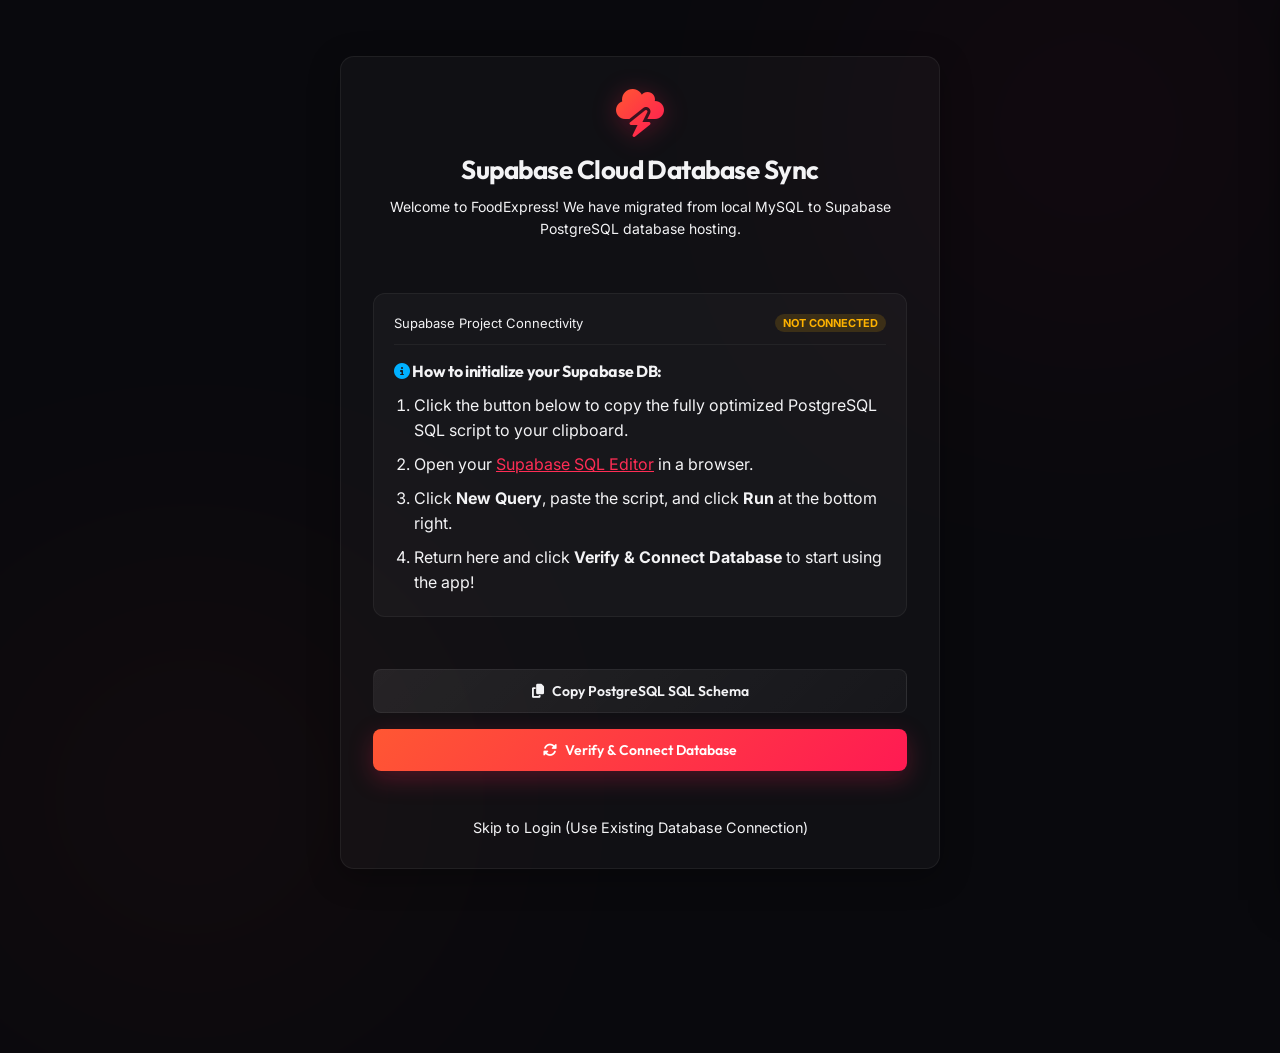
<file: index.html>
<!DOCTYPE html>
<html lang="en">
<head>
  <meta charset="UTF-8">
  <meta name="viewport" content="width=device-width, initial-scale=1.0">
  <title>FoodExpress | Premium Food Delivery & Management</title>
  <!-- Google Fonts -->
  <link rel="preconnect" href="https://fonts.googleapis.com">
  <link rel="preconnect" href="https://fonts.gstatic.com" crossorigin>
  <link href="https://fonts.googleapis.com/css2?family=Outfit:wght@300;400;500;600;700;800&family=Inter:wght@300;400;500;600;700&display=swap" rel="stylesheet">
  <!-- FontAwesome Icons -->
  <link rel="stylesheet" href="https://cdnjs.cloudflare.com/ajax/libs/font-awesome/6.4.0/css/all.min.css">
  <link rel="stylesheet" href="index.css">
  <style>
    /* ── User badge: glow on hover to signal dropdown will open ── */
    #user-badge-btn {
      transition: background 0.2s ease, transform 0.2s ease, box-shadow 0.2s ease !important;
    }
    #user-badge-btn:hover {
      background: rgba(255, 255, 255, 0.14) !important;
      transform: translateY(-1px) !important;
      box-shadow: 0 4px 16px rgba(255, 45, 85, 0.22) !important;
    }

    /* ── CSS-only hover open: overrides .hidden (higher specificity wins) ── */
    .user-profile-dropdown {
      padding-bottom: 6px !important;
    }
    .user-profile-dropdown:hover #user-dropdown-menu {
      display: block !important;
      opacity: 1 !important;
      transform: translateY(0) !important;
      pointer-events: all !important;
    }

    /* ── Dropdown base styles ── */
    #user-dropdown-menu {
      background: #1c1c28 !important;
      border: 1.5px solid rgba(255, 45, 85, 0.55) !important;
      border-radius: 14px !important;
      padding: 10px 6px 8px 6px !important;
      box-shadow: 0 24px 64px rgba(0,0,0,0.9), 0 4px 20px rgba(255,45,85,0.25) !important;
      z-index: 9999 !important;
      min-width: 220px !important;
      position: absolute !important;
      top: 100% !important;
      right: 0 !important;
      opacity: 0;
      transform: translateY(-6px);
      transition: opacity 0.2s ease, transform 0.2s cubic-bezier(0.4,0,0.2,1) !important;
    }

    /* ── Dropdown items ── */
    #user-dropdown-menu .dropdown-item {
      display: flex !important;
      align-items: center !important;
      gap: 12px !important;
      width: 100% !important;
      padding: 12px 16px !important;
      background: transparent !important;
      border: none !important;
      border-radius: 8px !important;
      color: #d8d8e8 !important;
      font-size: 14px !important;
      font-weight: 500 !important;
      font-family: 'Inter', sans-serif !important;
      text-align: left !important;
      cursor: pointer !important;
      position: relative !important;
      overflow: hidden !important;
      transition: background 0.2s ease, transform 0.22s cubic-bezier(0.4,0,0.2,1), box-shadow 0.22s ease, color 0.2s ease !important;
    }
    #user-dropdown-menu .dropdown-item::before {
      content: '' !important;
      position: absolute !important;
      left: 0 !important; top: 0 !important; bottom: 0 !important;
      width: 3px !important;
      background: linear-gradient(135deg, #ff5733 0%, #ff1a53 100%) !important;
      border-radius: 0 2px 2px 0 !important;
      transform: scaleY(0) !important;
      transition: transform 0.2s cubic-bezier(0.4,0,0.2,1) !important;
    }
    #user-dropdown-menu .dropdown-item:hover {
      background: rgba(255, 45, 85, 0.16) !important;
      transform: translateY(-3px) !important;
      box-shadow: 0 6px 20px rgba(0,0,0,0.4) !important;
      color: #ffffff !important;
    }
    #user-dropdown-menu .dropdown-item:hover::before {
      transform: scaleY(1) !important;
    }
    #user-dropdown-menu .dropdown-item i {
      color: #ff2d55 !important;
      width: 16px !important;
      text-align: center !important;
      flex-shrink: 0 !important;
      transition: transform 0.22s cubic-bezier(0.4,0,0.2,1) !important;
    }
    #user-dropdown-menu .dropdown-item:hover i {
      transform: scale(1.2) !important;
    }
    #user-dropdown-menu .dropdown-item.text-danger,
    #user-dropdown-menu .dropdown-item.text-danger i {
      color: #ff1744 !important;
    }
    #user-dropdown-menu .dropdown-item.text-danger:hover {
      background: rgba(255, 23, 68, 0.18) !important;
      color: #ff6b6b !important;
    }
    #user-dropdown-menu .dropdown-divider {
      height: 1px !important;
      background: rgba(255,255,255,0.1) !important;
      margin: 6px 4px !important;
    }
  </style>
</head>
<body>

  <!-- Loading Overlay -->
  <div id="loading-overlay" class="hidden">
    <div class="spinner-container">
      <div class="premium-spinner"></div>
      <p>Processing Transaction...</p>
    </div>
  </div>

  <!-- Notification Toast -->
  <div id="toast-container"></div>

  <!-- Main App Wrapper -->
  <div id="app-wrapper">

    <!-- Top Navigation Header -->
    <header id="app-header" class="hidden">
      <div class="header-container">
        <div class="brand">
          <i class="fa-solid fa-bolt logo-icon"></i>
          <h1>FoodExpress</h1>
        </div>
        <div class="header-controls">

          
          <div class="user-profile-dropdown" style="position: relative;">
            <div class="user-badge" id="user-badge-btn" role="button" tabindex="0" style="cursor: pointer; transition: all 0.3s ease;">
              <i class="fa-solid fa-circle-user"></i>
              <span id="header-user-name">Welcome, Guest</span>
              <span id="header-user-role" class="role-pill">User</span>
              <i class="fa-solid fa-chevron-down" style="font-size: 10px; margin-left: 5px; color: var(--muted);"></i>
            </div>
            
            <div class="dropdown-menu hidden" id="user-dropdown-menu">
              <button class="dropdown-item" id="nav-account-btn">
                <i class="fa-solid fa-user-pen"></i> Account Details
              </button>
              <button class="dropdown-item" id="nav-orders-btn">
                <i class="fa-solid fa-clock-rotate-left"></i> Order History
              </button>
              <div class="dropdown-divider"></div>
              <button class="dropdown-item text-danger" id="logout-btn">
                <i class="fa-solid fa-arrow-right-from-bracket"></i> Logout
              </button>
            </div>
          </div>
        </div>
      </div>
    </header>

    <!-- Content Sections (SPA Router) -->
    <main id="main-content">

      <!-- SECTION 0: DATABASE SETUP VIEW -->
      <section id="setup-view" class="view">
        <div class="setup-card glass" style="max-width: 600px; margin: 2rem auto; padding: 2rem;">
          <div class="setup-header" style="text-align: center; margin-bottom: 1.5rem;">
            <i class="fa-solid fa-cloud-bolt setup-icon" style="font-size: 3rem; color: var(--accent); margin-bottom: 1rem; display: inline-block;"></i>
            <h2>Supabase Cloud Database Sync</h2>
            <p style="color: var(--muted); margin-top: 0.5rem;">Welcome to FoodExpress! We have migrated from local MySQL to Supabase PostgreSQL database hosting.</p>
          </div>
          <div class="setup-details" style="background: rgba(255,255,255,0.03); border-radius: 12px; padding: 1.25rem; border: 1px solid rgba(255,255,255,0.05); margin-bottom: 1.5rem;">
            <div class="db-status-row" style="display: flex; justify-content: space-between; align-items: center; margin-bottom: 1rem; padding-bottom: 0.75rem; border-bottom: 1px solid rgba(255,255,255,0.05);">
              <span>Supabase Project Connectivity</span>
              <span id="db-status-indicator" class="status-indicator warning">NOT CONNECTED</span>
            </div>
            
            <div class="setup-instructions" style="margin-top: 1rem;">
              <h4 style="font-size: 1rem; margin-bottom: 0.75rem; color: var(--text);"><i class="fa-solid fa-circle-info" style="color: var(--info);"></i> How to initialize your Supabase DB:</h4>
              <ol style="margin-left: 1.25rem; padding-left: 0; line-height: 1.6; color: var(--muted);">
                <li style="margin-bottom: 0.5rem;">Click the button below to copy the fully optimized PostgreSQL SQL script to your clipboard.</li>
                <li style="margin-bottom: 0.5rem;">Open your <a href="https://supabase.com/dashboard/project/iquhouefedyzyvlwiwha" target="_blank" style="color: var(--accent); text-decoration: underline;">Supabase SQL Editor</a> in a browser.</li>
                <li style="margin-bottom: 0.5rem;">Click <strong>New Query</strong>, paste the script, and click <strong>Run</strong> at the bottom right.</li>
                <li>Return here and click <strong>Verify & Connect Database</strong> to start using the app!</li>
              </ol>
            </div>
          </div>
          
          <div class="setup-actions" style="display: grid; gap: 1rem;">
            <button id="copy-sql-btn" class="btn btn-secondary btn-block" style="display: flex; align-items: center; justify-content: center; gap: 0.5rem; width: 100%;">
              <i class="fa-solid fa-copy"></i> Copy PostgreSQL SQL Schema
            </button>
            <button id="run-setup-btn" class="btn btn-primary btn-block" style="display: flex; align-items: center; justify-content: center; gap: 0.5rem; width: 100%;">
              <i class="fa-solid fa-rotate"></i> Verify & Connect Database
            </button>
          </div>
          
          <div class="setup-bypass" style="text-align: center; margin-top: 1.25rem;">
            <a href="#" id="bypass-setup-link" style="font-size: 0.9rem; color: var(--muted);">Skip to Login (Use Existing Database Connection)</a>
          </div>
        </div>
      </section>

      <!-- SECTION 1: AUTHENTICATION VIEW -->
      <section id="auth-view" class="view hidden">
        <div class="auth-container">
          <div class="auth-card glass">
            <div class="auth-tabs">
              <button class="auth-tab active" data-tab="login-form">Login</button>
              <button class="auth-tab" data-tab="register-form">Register</button>
            </div>

            <!-- Login Form -->
            <form id="login-form" class="auth-form">
              <h3>Welcome Back</h3>
              <p>Login to order delicious food or manage your portal</p>
              
              <div class="form-group">
                <label>Login As</label>
                <div class="role-selector">
                  <label class="role-option active">
                    <input type="radio" name="login-role" value="1" checked>
                    <i class="fa-solid fa-pizza-slice"></i>
                    <span>Customer</span>
                  </label>
                  <label class="role-option">
                    <input type="radio" name="login-role" value="2">
                    <i class="fa-solid fa-store"></i>
                    <span>Restaurant</span>
                  </label>
                  <label class="role-option">
                    <input type="radio" name="login-role" value="3">
                    <i class="fa-solid fa-motorcycle"></i>
                    <span>Delivery</span>
                  </label>
                </div>
              </div>

              <div class="form-group">
                <label for="login-id">Email or Phone Number</label>
                <div class="input-wrapper">
                  <i class="fa-solid fa-envelope"></i>
                  <input type="text" id="login-id" placeholder="alice@gmail.com or 10-digit phone" required>
                </div>
              </div>

              <div class="form-group">
                <label for="login-pass">Password</label>
                <div class="input-wrapper">
                  <i class="fa-solid fa-lock"></i>
                  <input type="password" id="login-pass" placeholder="••••••••" required>
                </div>
              </div>

              <button type="submit" class="btn btn-primary btn-block">
                <i class="fa-solid fa-arrow-right-to-bracket"></i> Login
              </button>

              <div class="admin-login-link">
                <a href="#" id="admin-login-toggle">Access Administrator Portal</a>
              </div>
            </form>

            <!-- Register Form -->
            <form id="register-form" class="auth-form hidden">
              <h3>Create Account</h3>
              <p>Register to unlock the complete food-ordering platform</p>
              
              <div class="form-group">
                <label>Register As</label>
                <div class="role-selector">
                  <label class="role-option active" data-role="1">
                    <input type="radio" name="reg-role" value="1" checked>
                    <i class="fa-solid fa-pizza-slice"></i>
                    <span>Customer</span>
                  </label>
                  <label class="role-option" data-role="2">
                    <input type="radio" name="reg-role" value="2">
                    <i class="fa-solid fa-store"></i>
                    <span>Restaurant</span>
                  </label>
                  <label class="role-option" data-role="3">
                    <input type="radio" name="reg-role" value="3">
                    <i class="fa-solid fa-motorcycle"></i>
                    <span>Delivery</span>
                  </label>
                </div>
              </div>

              <div class="form-grid">
                <div class="form-group">
                  <label for="reg-name">Full Name / Hotel Name</label>
                  <div class="input-wrapper">
                    <i class="fa-solid fa-user"></i>
                    <input type="text" id="reg-name" placeholder="e.g. Alice / Pizza Palace" required>
                  </div>
                </div>

                <div class="form-group">
                  <label for="reg-email">Email Address</label>
                  <div class="input-wrapper">
                    <i class="fa-solid fa-envelope"></i>
                    <input type="email" id="reg-email" placeholder="email@gmail.com / @yahoo.com" required>
                  </div>
                </div>

                <div class="form-group">
                  <label for="reg-phone">10-Digit Mobile Number</label>
                  <div class="input-wrapper">
                    <i class="fa-solid fa-phone"></i>
                    <input type="tel" id="reg-phone" placeholder="e.g. 9999999999" required>
                  </div>
                </div>

                <div class="form-group">
                  <label for="reg-pass">Password</label>
                  <div class="input-wrapper">
                    <i class="fa-solid fa-lock"></i>
                    <input type="password" id="reg-pass" placeholder="Min 6, 1 Upper, 1 Special" required>
                  </div>
                </div>
              </div>

              <!-- Hotel Specific field -->
              <div id="hotel-spec-group" class="form-group hidden">
                <label for="reg-type">Cuisine / Restaurant Type</label>
                <div class="input-wrapper">
                  <i class="fa-solid fa-utensils"></i>
                  <input type="text" id="reg-type" placeholder="e.g. Italian, Fast Food, Indian">
                </div>
              </div>

              <div class="form-group">
                <label for="reg-address">Address Location</label>
                <div class="input-wrapper">
                  <i class="fa-solid fa-map-location-dot"></i>
                  <input type="text" id="reg-address" placeholder="Enter complete physical address" required>
                </div>
              </div>

              <button type="submit" class="btn btn-primary btn-block">
                <i class="fa-solid fa-user-plus"></i> Complete Registration
              </button>
            </form>

            <!-- Admin Passkey Form -->
            <form id="admin-form" class="auth-form hidden">
              <h3>Admin Gateway</h3>
              <p>Enter the security passkey to access board analytics</p>

              <div class="form-group">
                <label for="admin-pass">Security Passkey</label>
                <div class="input-wrapper">
                  <i class="fa-solid fa-shield-halved"></i>
                  <input type="password" id="admin-pass" placeholder="••••••••" required>
                </div>
              </div>

              <button type="submit" class="btn btn-primary btn-block">
                <i class="fa-solid fa-unlock-keyhole"></i> Unlock Dashboard
              </button>
              <div class="admin-login-link">
                <a href="#" id="admin-login-back">Back to Portal Login</a>
              </div>
            </form>

          </div>
        </div>
      </section>

      <!-- SECTION 2: CUSTOMER HOME VIEW -->
      <section id="customer-view" class="view hidden">
        <div class="customer-container">
          
          <!-- Browse Column -->
          <div class="browse-panel">
            <div class="dashboard-banner">
              <div class="banner-content">
                <h2>Craving something delicious?</h2>
                <p>Discover the finest cuisines delivered straight to your door step.</p>
                
                <!-- Search & Filters -->
                <div class="search-bar-row">
                  <div class="search-input-wrapper">
                    <i class="fa-solid fa-magnifying-glass"></i>
                    <input type="text" id="food-search" placeholder="Search dish, cuisine, or restaurant...">
                  </div>
                </div>
              </div>
              <div class="banner-graphic">
                <div class="glowing-circle"></div>
                <img src="banner_food.png" alt="Delicious Food" class="floating-food">
                <div class="promo-badge">
                  <span>50% OFF</span>
                  <p>CODE: FOOD50</p>
                </div>
              </div>
            </div>

            <!-- Cuisine Quick Filters -->
            <div class="cuisine-filters">
              <button class="filter-chip active" data-cuisine="">All</button>
              <button class="filter-chip" data-cuisine="Italian">Italian</button>
              <button class="filter-chip" data-cuisine="Fast Food">Fast Food</button>
              <button class="filter-chip" data-cuisine="Indian">Indian</button>
              <button class="filter-chip" data-cuisine="Asian">Asian</button>
              <button class="filter-chip" data-cuisine="Chinese">Chinese</button>
              <button class="filter-chip" data-cuisine="Healthy">Healthy</button>
              <button class="filter-chip" data-cuisine="Bakery">Bakery</button>
              <button class="filter-chip" data-cuisine="Mexican">Mexican</button>
              <button class="filter-chip" data-cuisine="Cafe">Cafe</button>
            </div>

            <!-- Restaurant List / Grid Section -->
            <div class="section-header">
              <h3 id="browse-title">Popular Restaurants</h3>
              <button id="back-to-restaurants-btn" class="btn btn-secondary hidden">
                <i class="fa-solid fa-chevron-left"></i> View All Restaurants
              </button>
            </div>

            <!-- Grid Container -->
            <div id="restaurants-grid" class="grid-layout">
              <!-- Dynamically populated -->
            </div>

            <!-- Menu Grid View (Shown when restaurant clicked) -->
            <div id="menu-view" class="hidden">
              <div class="selected-restaurant-card glass">
                <div class="res-details-header">
                  <div class="res-meta">
                    <h2 id="selected-res-name">Pizza Palace</h2>
                    <span id="selected-res-type" class="cuisine-tag">Italian</span>
                  </div>
                  <div class="res-contact">
                    <p><i class="fa-solid fa-location-dot"></i> <span id="selected-res-address">123 St</span></p>
                    <p><i class="fa-solid fa-phone"></i> <span id="selected-res-phone">9999</span></p>
                  </div>
                </div>
              </div>
              
              <div id="menu-items-grid" class="grid-layout mt-4">
                <!-- Dynamically populated -->
              </div>
            </div>

          </div>

        </div>
      </section>

      <!-- SECTION 3: LIVE TRACKING VIEW -->
      <section id="tracking-view" class="view hidden">
        <div class="tracking-container">
          <div class="tracking-card glass">
            
            <div class="tracking-header">
              <div class="tracking-title-block">
                <span class="status-pill active-pulse">Live</span>
                <h2>Track Your Order</h2>
                <p>Order ID: #<span id="track-order-id">00</span> | Restaurant: <span id="track-res-name">...</span></p>
              </div>
              <div class="eta-block">
                <p>Estimated Delivery</p>
                <h3><span id="track-eta">00</span> Mins</h3>
              </div>
            </div>

            <!-- Live Status Stepper -->
            <div class="stepper">
              <div class="step" id="step-placed">
                <div class="step-icon"><i class="fa-solid fa-receipt"></i></div>
                <div class="step-label">Order Placed</div>
              </div>
              <div class="step" id="step-preparing">
                <div class="step-icon"><i class="fa-solid fa-kitchen-set"></i></div>
                <div class="step-label">Preparing</div>
              </div>
              <div class="step" id="step-out">
                <div class="step-icon"><i class="fa-solid fa-truck-ramp-box"></i></div>
                <div class="step-label">Out for Delivery</div>
              </div>
              <div class="step" id="step-delivered">
                <div class="step-icon"><i class="fa-solid fa-house-chimney-user"></i></div>
                <div class="step-label">Delivered</div>
              </div>
            </div>

            <!-- Order Details -->
            <div class="tracking-details">
              <div class="partner-card glass">
                <h4>Your Delivery Hero</h4>
                <div class="partner-meta">
                  <i class="fa-solid fa-motorcycle dp-hero-icon"></i>
                  <div>
                    <h5 id="track-dp-name">Ramesh Kumar</h5>
                    <p><i class="fa-solid fa-phone"></i> Contact: <span id="track-dp-phone">9999999999</span></p>
                  </div>
                </div>
              </div>

              <div class="order-summary-box">
                <h4>Order Summary</h4>
                <div class="total-row">
                  <span>Payment Method</span>
                  <span id="track-pay-method" class="badge">Online</span>
                </div>
                <div class="total-row font-weight-bold">
                  <span>Amount Paid</span>
                  <span id="track-amount" class="text-accent">00.00 Rs.</span>
                </div>
              </div>
            </div>

            <div class="tracking-actions">
              <button id="track-back-home" class="btn btn-secondary">
                <i class="fa-solid fa-house"></i> Return to Home
              </button>
            </div>

          </div>
        </div>
      </section>

      <!-- SECTION 4: RESTAURANT MANAGER VIEW -->
      <section id="restaurant-view" class="view hidden">
        <div class="hotel-container">
          
          <!-- Left side: Orders received -->
          <div class="hotel-orders-panel glass">
            <div class="panel-header">
              <h3><i class="fa-solid fa-bell"></i> Incoming Customer Orders</h3>
            </div>
            <div class="orders-list" id="hotel-orders-list">
              <!-- Dynamically populated -->
            </div>
          </div>

          <!-- Right side: Menu Management -->
          <div class="hotel-menu-panel glass">
            <div class="panel-header">
              <h3><i class="fa-solid fa-list-check"></i> Menu Management</h3>
              <button id="add-menu-item-btn" class="btn btn-primary btn-sm">
                <i class="fa-solid fa-plus"></i> Add New Dish
              </button>
            </div>
            
            <div class="menu-management-grid" id="hotel-menu-list">
              <!-- Dynamically populated -->
            </div>
          </div>

        </div>
      </section>

      <!-- SECTION 5: DELIVERY PARTNER VIEW -->
      <section id="delivery-view" class="view hidden">
        <div class="delivery-container">
          
          <!-- Active Task Card -->
          <div class="delivery-active-task glass">
            <h3><i class="fa-solid fa-route active-pulse-indicator"></i> Active Delivery Assignment</h3>
            <div id="dp-active-task-container">
              <!-- Populated dynamically -->
            </div>
          </div>

          <!-- Delivery History -->
          <div class="delivery-history glass">
            <h3><i class="fa-solid fa-history"></i> Completed Deliveries History</h3>
            <div class="history-table-wrapper">
              <table class="history-table">
                <thead>
                  <tr>
                    <th>Order ID</th>
                    <th>Restaurant</th>
                    <th>Customer Name</th>
                    <th>Payout Amount</th>
                    <th>Status</th>
                    <th>Date</th>
                  </tr>
                </thead>
                <tbody id="dp-history-table-body">
                  <!-- Dynamically populated -->
                </tbody>
              </table>
            </div>
          </div>

        </div>
      </section>

      <!-- SECTION 6: ADMIN VIEW -->
      <section id="admin-view" class="view hidden">
        <div class="admin-container">
          
          <!-- Summary metrics -->
          <div class="metrics-row">
            <div class="metric-card glass">
              <i class="fa-solid fa-users icon"></i>
              <div>
                <p>Total Customers</p>
                <h3 id="admin-metric-users">0</h3>
              </div>
            </div>
            <div class="metric-card glass">
              <i class="fa-solid fa-store icon"></i>
              <div>
                <p>Total Hotels</p>
                <h3 id="admin-metric-hotels">0</h3>
              </div>
            </div>
            <div class="metric-card glass">
              <i class="fa-solid fa-motorcycle icon"></i>
              <div>
                <p>Delivery Partners</p>
                <h3 id="admin-metric-dps">0</h3>
              </div>
            </div>
            <div class="metric-card glass">
              <i class="fa-solid fa-basket-shopping icon"></i>
              <div>
                <p>Total Orders</p>
                <h3 id="admin-metric-orders">0</h3>
              </div>
            </div>
            <div class="metric-card glass premium-accent">
              <i class="fa-solid fa-indian-rupee-sign icon"></i>
              <div>
                <p>Total Platform Revenue</p>
                <h3 id="admin-metric-revenue">0.00 Rs.</h3>
              </div>
            </div>
          </div>

          <!-- Leaderboards and Performance -->
          <div class="admin-analytics-grid">
            
            <!-- High Value Active Users -->
            <div class="analytics-card glass">
              <h3><i class="fa-solid fa-crown leaderboard-crown"></i> Platform Active Customers</h3>
              <div class="analytics-list" id="admin-active-users-list">
                <!-- Dynamically populated -->
              </div>
            </div>

            <!-- Monthly History (Restaurants order volume) -->
            <div class="analytics-card glass">
              <h3><i class="fa-solid fa-chart-line text-accent"></i> Restaurant Order Volume (Last 30 Days)</h3>
              <div class="analytics-list" id="admin-monthly-history-list">
                <!-- Dynamically populated -->
              </div>
            </div>

          </div>

          <!-- Manage Partnerships (Delete Restaurants & Partners) -->
          <div class="admin-management-section glass">
            <h3><i class="fa-solid fa-shield-halved"></i> Platform Vendor & Partner Management</h3>
            <div class="management-grid">
              
              <div class="mgmt-card">
                <h4>Registered Restaurants</h4>
                <div class="mgmt-list" id="admin-mgmt-hotels">
                  <!-- Dynamically populated -->
                </div>
              </div>

              <div class="mgmt-card">
                <h4>Registered Delivery Partners</h4>
                <div class="mgmt-list" id="admin-mgmt-dps">
                  <!-- Dynamically populated -->
                </div>
              </div>

            </div>
          </div>

        </div>
      </section>

    </main>

  </div>

  <!-- Backdrop for Cart Drawer (root-level to escape stacking contexts) -->
  <div id="cart-backdrop" class="cart-backdrop hidden"></div>

  <!-- Checkout Sidebar / Cart Drawer (root-level) -->
  <aside class="cart-sidebar glass">
    <div class="cart-header">
      <h3>Your Order Basket</h3>
      <button id="close-cart-btn" class="close-cart-btn" title="Close Basket">
        <i class="fa-solid fa-xmark"></i>
      </button>
    </div>
    <div class="cart-items-container" id="cart-items">
      <!-- Empty Cart State -->
      <div class="empty-cart">
        <i class="fa-solid fa-cart-shopping"></i>
        <p>Your basket is empty.</p>
        <p class="sub">Select items from a restaurant menu to add them here.</p>
      </div>
    </div>

    <div class="cart-totals-summary">
      <div class="total-row">
        <span>Sub-Total</span>
        <span id="cart-subtotal">0.00 Rs.</span>
      </div>
      <div class="total-row" id="cart-discount-row" style="display: none; color: var(--accent);">
        <span id="cart-discount-label">Discount</span>
        <span id="cart-discount">0.00 Rs.</span>
      </div>
      <div class="total-row">
        <span>GST (5%)</span>
        <span id="cart-gst">0.00 Rs.</span>
      </div>
      <div class="total-row">
        <span>Delivery Charge</span>
        <span id="cart-delivery">0.00 Rs.</span>
      </div>
      
      <!-- Coupon Section -->
      <div class="coupon-section" style="margin: 15px 0; background: rgba(255,255,255,0.02); padding: 12px; border-radius: 8px; border: 1px dashed rgba(255,255,255,0.15);">
        <label style="font-size: 11px; color: var(--text-muted); display: block; margin-bottom: 6px;"><i class="fa-solid fa-tags"></i> Have a Promo Code / Coupon?</label>
        <div class="coupon-input-row" style="display: flex; gap: 8px;">
          <input type="text" id="coupon-code" placeholder="e.g. FOOD50" style="flex: 1; padding: 6px 10px; border-radius: 6px; background: rgba(0,0,0,0.2); border: 1px solid rgba(255,255,255,0.1); color: #fff; font-size: 12px; text-transform: uppercase;">
          <button id="apply-coupon-btn" class="btn btn-secondary btn-sm" style="padding: 6px 12px; font-size: 11px;">Apply</button>
        </div>
        <div id="coupon-message" class="coupon-message" style="margin-top: 6px; font-size: 10px; display: none; font-weight: 500;"></div>
      </div>

      <div class="free-delivery-badge" id="free-delivery-alert">
        <i class="fa-solid fa-circle-info"></i> Add items worth 400 Rs. or more for FREE delivery!
      </div>
      <hr>
      <div class="total-row grand">
        <span>Grand Total</span>
        <span id="cart-grandtotal">0.00 Rs.</span>
      </div>
      <button id="checkout-btn" class="btn btn-primary btn-block" disabled>
        <i class="fa-solid fa-credit-card"></i> Proceed to Checkout
      </button>
    </div>
  </aside>

  <!-- Floating Cart Action Button (root-level FAB) -->
  <button id="floating-cart-btn" class="floating-cart-btn hidden" title="View Basket">
    <i class="fa-solid fa-cart-shopping"></i>
    <span id="floating-cart-badge" class="cart-badge" style="display: none;">0</span>
  </button>

  <!-- PAYMENT MODAL -->
  <div id="payment-modal" class="modal hidden">
    <div class="modal-content glass">
      <div class="modal-header">
        <h3>Secure Checkout & Payment</h3>
        <button class="close-modal-btn"><i class="fa-solid fa-xmark"></i></button>
      </div>
      <div class="modal-body">
        <p class="payable-label">Amount Payable: <strong id="modal-payable-amount">0.00 Rs.</strong></p>
        
        <div class="payment-tabs">
          <button class="payment-tab active" data-pay="1">
            <i class="fa-solid fa-hand-holding-dollar"></i> Cash
          </button>
          <button class="payment-tab" data-pay="2">
            <i class="fa-solid fa-credit-card"></i> Card
          </button>
          <button class="payment-tab" data-pay="3">
            <i class="fa-solid fa-mobile-screen-button"></i> UPI
          </button>
        </div>

        <!-- Cash Form -->
        <div id="pay-form-1" class="pay-form">
          <p class="pay-info"><i class="fa-solid fa-circle-info"></i> You will pay cash to our delivery partner upon delivery of your meal.</p>
        </div>

        <!-- Card Form -->
        <div id="pay-form-2" class="pay-form hidden">
          <div class="form-group">
            <label for="pay-card-num">16-Digit Credit Card Number</label>
            <input type="text" id="pay-card-num" placeholder="1234 5678 1234 5678" maxlength="16">
          </div>
          <div class="form-grid">
            <div class="form-group">
              <label for="pay-card-expiry">Expiry Date</label>
              <div class="expiry-grid">
                <input type="number" id="pay-card-month" placeholder="MM" min="1" max="12">
                <input type="number" id="pay-card-year" placeholder="YYYY" min="2025" max="2050">
              </div>
            </div>
            <div class="form-group">
              <label for="pay-card-cvv">3-Digit CVV</label>
              <input type="password" id="pay-card-cvv" placeholder="•••" maxlength="3">
            </div>
          </div>
          <p class="demo-cards-hint">
            <strong>Hint:</strong> Seeded test account card is <code>1234567812345678</code>, CVV: <code>123</code> (Alice, Bal: 15k Rs.)
          </p>
        </div>

        <!-- UPI Form -->
        <div id="pay-form-3" class="pay-form hidden">
          <div class="form-group">
            <label for="pay-upi-id">UPI Address ID</label>
            <input type="text" id="pay-upi-id" placeholder="username@upi / username@paytm">
          </div>
          <p class="demo-cards-hint">
            <strong>Hint:</strong> Seeded test UPI is <code>alice@paytm</code> or <code>bob@paytm</code>
          </p>
        </div>

      </div>
      <div class="modal-footer">
        <button id="pay-submit-btn" class="btn btn-primary btn-block">Confirm Order & Pay</button>
      </div>
    </div>
  </div>

  <!-- ACCOUNT DETAILS MODAL -->
  <div id="account-modal" class="modal hidden">
    <div class="modal-content glass" style="max-width: 450px;">
      <div class="modal-header">
        <h3><i class="fa-solid fa-user-pen"></i> Account Details</h3>
        <button class="close-modal-btn"><i class="fa-solid fa-xmark"></i></button>
      </div>
      <form id="account-details-form">
        <div class="modal-body">
          <div class="form-group">
            <label for="acc-name">Full Name</label>
            <input type="text" id="acc-name" required>
          </div>
          <div class="form-group">
            <label for="acc-email">Email Address</label>
            <input type="email" id="acc-email" disabled style="opacity: 0.7; cursor: not-allowed;">
          </div>
          <div class="form-group">
            <label for="acc-phone">Phone Number</label>
            <input type="tel" id="acc-phone" required>
          </div>
          <div class="form-group">
            <label for="acc-address">Delivery Address</label>
            <textarea id="acc-address" rows="3" required></textarea>
          </div>
        </div>
        <div class="modal-footer">
          <button type="submit" class="btn btn-primary btn-block">Save Changes</button>
        </div>
      </form>
    </div>
  </div>

  <!-- ORDER HISTORY MODAL -->
  <div id="orders-modal" class="modal hidden">
    <div class="modal-content glass" style="max-width: 600px;">
      <div class="modal-header">
        <h3><i class="fa-solid fa-clock-rotate-left"></i> Order History</h3>
        <button class="close-modal-btn"><i class="fa-solid fa-xmark"></i></button>
      </div>
      <div class="modal-body" style="max-height: 60vh; overflow-y: auto; padding: 15px;">
        <div id="orders-list-container" style="display: flex; flex-direction: column; gap: 15px;">
          <!-- Orders will be injected here via JS -->
          <div class="text-center" style="color: var(--text-muted); padding: 20px;">Loading orders...</div>
        </div>
      </div>
    </div>
  </div>

  <!-- ADD / UPDATE MENU ITEM MODAL -->
  <div id="menu-modal" class="modal hidden">
    <div class="modal-content glass">
      <div class="modal-header">
        <h3 id="menu-modal-title">Add Menu Item</h3>
        <button class="close-modal-btn"><i class="fa-solid fa-xmark"></i></button>
      </div>
      <form id="menu-item-form">
        <input type="hidden" id="menu-form-item-id">
        <div class="modal-body">
          <div class="form-group">
            <label for="menu-item-name">Dish Name</label>
            <input type="text" id="menu-item-name" placeholder="e.g. Margherita Pizza" required>
          </div>
          <div class="form-group">
            <label for="menu-item-price">Price (Rs.)</label>
            <input type="number" id="menu-item-price" placeholder="e.g. 250" step="0.01" min="1" required>
          </div>
          <div class="form-group">
            <label for="menu-item-image">Dish Image URL (Optional)</label>
            <input type="text" id="menu-item-image" placeholder="e.g. https://images.unsplash.com/...">
          </div>
        </div>
        <div class="modal-footer">
          <button type="submit" class="btn btn-primary btn-block">Save Item</button>
        </div>
      </form>
    </div>
  </div>

  <!-- Custom Scripts -->
  <script src="index.js?v=1.0.1"></script>
</body>
</html>
</file>
<file: index.css>
/* ==========================================================
   FoodExpress Premium Styling System (Vanilla CSS Design Tokens)
   ========================================================== */

:root {
  /* Color Palette (Harmonious Modern Sleek Dark theme) */
  --bg-main: #09090d;
  --bg-card: rgba(255, 255, 255, 0.03);
  --bg-card-hover: rgba(255, 255, 255, 0.06);
  --bg-sidebar: rgba(13, 13, 20, 0.85);
  --border-glass: 1px solid rgba(255, 255, 255, 0.06);
  --border-glass-light: 1px solid rgba(255, 255, 255, 0.03);
  
  /* Primary Gradients */
  --gradient-primary: linear-gradient(135deg, #ff5733 0%, #ff1a53 100%);
  --gradient-primary-hover: linear-gradient(135deg, #ff6947 0%, #ff2d64 100%);
  --gradient-secondary: linear-gradient(135deg, rgba(255, 255, 255, 0.08) 0%, rgba(255, 255, 255, 0.03) 100%);
  --gradient-glow: 0 8px 24px rgba(255, 26, 83, 0.25);
  --gradient-glow-large: 0 16px 40px rgba(255, 26, 83, 0.35);

  /* Functional Colors */
  --text-main: #f3f3f5;
  --text-muted: #8e8e9c;
  --accent: #ff2d55;
  --success: #00e676;
  --warning: #ffb300;
  --danger: #ff1744;
  --info: #00b0ff;
  
  /* Fonts */
  --font-title: 'Outfit', 'Segoe UI', sans-serif;
  --font-body: 'Inter', 'Helvetica Neue', sans-serif;
  
  /* Transitions */
  --transition-fast: 0.2s cubic-bezier(0.4, 0, 0.2, 1);
  --transition-normal: 0.3s cubic-bezier(0.4, 0, 0.2, 1);
  --transition-slow: 0.5s cubic-bezier(0.4, 0, 0.2, 1);
  
  /* Borders */
  --radius-sm: 8px;
  --radius-md: 14px;
  --radius-lg: 24px;
}

/* ==========================================================
   1. Base Reset & Typography
   ========================================================== */

* {
  box-sizing: border-box;
  margin: 0;
  padding: 0;
}

body {
  background-color: var(--bg-main);
  color: var(--text-main);
  font-family: var(--font-body);
  -webkit-font-smoothing: antialiased;
  min-height: 100vh;
  overflow-x: hidden;
  position: relative;
}

/* Background Abstract Glows */
body::before, body::after {
  content: '';
  position: absolute;
  width: 40vw;
  height: 40vw;
  border-radius: 50%;
  filter: blur(150px);
  z-index: -1;
  opacity: 0.12;
  pointer-events: none;
}
body::before {
  top: -10vw;
  right: -5vw;
  background: radial-gradient(circle, #ff1a53 0%, transparent 70%);
}
body::after {
  bottom: -10vw;
  left: -5vw;
  background: radial-gradient(circle, #ff5733 0%, transparent 70%);
}

h1, h2, h3, h4, h5, h6 {
  font-family: var(--font-title);
  font-weight: 700;
  letter-spacing: -0.02em;
}

a {
  color: var(--accent);
  text-decoration: none;
  transition: var(--transition-fast);
}
a:hover {
  filter: brightness(1.2);
}

/* Scrollbars */
::-webkit-scrollbar {
  width: 8px;
  height: 8px;
}
::-webkit-scrollbar-track {
  background: transparent;
}
::-webkit-scrollbar-thumb {
  background: rgba(255, 255, 255, 0.1);
  border-radius: 4px;
}
::-webkit-scrollbar-thumb:hover {
  background: rgba(255, 255, 255, 0.2);
}

/* ==========================================================
   2. Layout Components (Global)
   ========================================================== */

#app-wrapper {
  display: flex;
  flex-direction: column;
  min-height: 100vh;
}

.hidden {
  display: none !important;
}

/* Glassmorphism utility */
.glass {
  background: var(--bg-card);
  border: var(--border-glass);
  backdrop-filter: blur(20px);
  -webkit-backdrop-filter: blur(20px);
  border-radius: var(--radius-md);
  box-shadow: 0 8px 32px 0 rgba(0, 0, 0, 0.3);
  transition: var(--transition-normal);
}

/* Header */
#app-header {
  background: var(--bg-sidebar);
  border-bottom: var(--border-glass);
  backdrop-filter: blur(15px);
  -webkit-backdrop-filter: blur(15px);
  position: sticky;
  top: 0;
  z-index: 100;
}
.header-container {
  max-width: 1440px;
  margin: 0 auto;
  padding: 16px 24px;
  display: flex;
  justify-content: space-between;
  align-items: center;
}
.brand {
  display: flex;
  align-items: center;
  gap: 12px;
}
.logo-icon {
  font-size: 26px;
  background: var(--gradient-primary);
  -webkit-background-clip: text;
  -webkit-text-fill-color: transparent;
  filter: drop-shadow(0 2px 8px rgba(255, 26, 83, 0.4));
}
.brand h1 {
  font-size: 24px;
  font-weight: 800;
  background: linear-gradient(to right, #ffffff, #dcdce6);
  -webkit-background-clip: text;
  -webkit-text-fill-color: transparent;
}
.header-controls {
  display: flex;
  align-items: center;
  gap: 20px;
}
.user-badge {
  display: flex;
  align-items: center;
  gap: 8px;
  padding: 8px 16px;
  background: rgba(255, 255, 255, 0.09);
  border: 1px solid rgba(255, 255, 255, 0.2);
  border-radius: 30px;
  font-size: 14px;
  font-weight: 500;
  box-shadow: 0 2px 8px rgba(0,0,0,0.3);
  user-select: none;
}
.user-badge i {
  color: var(--accent);
}

.role-pill {
  padding: 2px 8px;
  font-size: 11px;
  font-weight: 700;
  text-transform: uppercase;
  background: var(--gradient-primary);
  border-radius: 4px;
}

.user-badge:hover {
  background: rgba(255, 255, 255, 0.13);
  transform: translateY(-1px);
}

/* ── User Profile Dropdown ── */
.user-profile-dropdown .dropdown-menu {
  position: absolute;
  top: calc(100% + 10px);
  right: 0;
  min-width: 220px;
  background: #1c1c28;
  border: 1px solid rgba(255, 45, 85, 0.45);
  border-radius: 14px;
  padding: 8px 6px;
  box-shadow: 0 20px 60px rgba(0, 0, 0, 0.85), 0 4px 20px rgba(255, 45, 85, 0.2);
  z-index: 9999;
  animation: fadeInDown 0.22s cubic-bezier(0.4, 0, 0.2, 1) forwards;
}

.user-profile-dropdown .dropdown-item {
  display: flex;
  align-items: center;
  gap: 12px;
  width: 100%;
  padding: 12px 16px;
  background: transparent;
  border: none;
  border-radius: 8px;
  color: #d0d0e0;
  font-size: 14px;
  font-weight: 500;
  font-family: var(--font-body);
  text-align: left;
  cursor: pointer;
  position: relative;
  overflow: hidden;
  transition: background 0.2s ease, transform 0.22s cubic-bezier(0.4, 0, 0.2, 1), box-shadow 0.22s ease, color 0.2s ease;
}

.user-profile-dropdown .dropdown-item::before {
  content: '';
  position: absolute;
  left: 0;
  top: 0;
  bottom: 0;
  width: 3px;
  background: var(--gradient-primary);
  border-radius: 0 2px 2px 0;
  transform: scaleY(0);
  transition: transform 0.2s cubic-bezier(0.4, 0, 0.2, 1);
}

.user-profile-dropdown .dropdown-item:hover {
  background: rgba(255, 45, 85, 0.14);
  transform: translateY(-3px);
  box-shadow: 0 6px 20px rgba(0, 0, 0, 0.4);
  color: #ffffff;
}

.user-profile-dropdown .dropdown-item:hover::before {
  transform: scaleY(1);
}

.user-profile-dropdown .dropdown-item i {
  color: var(--accent);
  width: 16px;
  text-align: center;
  flex-shrink: 0;
  transition: transform 0.22s cubic-bezier(0.4, 0, 0.2, 1);
}

.user-profile-dropdown .dropdown-item:hover i {
  transform: scale(1.2);
}

.user-profile-dropdown .dropdown-item.text-danger,
.user-profile-dropdown .dropdown-item.text-danger i {
  color: var(--danger);
}

.user-profile-dropdown .dropdown-item.text-danger::before {
  background: var(--danger);
}

.user-profile-dropdown .dropdown-item.text-danger:hover {
  background: rgba(255, 23, 68, 0.15);
  color: #ff6b6b;
}

.dropdown-divider {
  height: 1px;
  background: rgba(255, 255, 255, 0.1);
  margin: 6px 4px;
}

@keyframes fadeInDown {
  from {
    opacity: 0;
    transform: translateY(-10px) scale(0.97);
  }
  to {
    opacity: 1;
    transform: translateY(0) scale(1);
  }
}

#main-content {
  flex: 1;
  max-width: 1440px;
  width: 100%;
  margin: 0 auto;
  padding: 24px;
}

/* ==========================================================
   3. Buttons & Inputs
   ========================================================== */

.btn {
  display: inline-flex;
  align-items: center;
  justify-content: center;
  gap: 8px;
  padding: 12px 24px;
  font-family: var(--font-title);
  font-weight: 600;
  font-size: 14px;
  border-radius: var(--radius-sm);
  border: none;
  cursor: pointer;
  transition: all var(--transition-fast) ease-in-out;
}
.btn-primary {
  background: var(--gradient-primary);
  color: #fff;
  box-shadow: var(--gradient-glow);
}
.btn-primary:hover {
  background: var(--gradient-primary-hover);
  transform: translateY(-2px);
  box-shadow: var(--gradient-glow-large);
}
.btn-primary:active {
  transform: translateY(0);
}
.btn-primary:disabled {
  opacity: 0.5;
  cursor: not-allowed;
  transform: none;
  box-shadow: none;
}
.btn-secondary {
  background: var(--gradient-secondary);
  border: var(--border-glass);
  color: var(--text-main);
}
.btn-secondary:hover {
  background: rgba(255, 255, 255, 0.12);
  transform: translateY(-1px);
}
.btn-block {
  display: flex;
  width: 100%;
}
.btn-sm {
  padding: 8px 16px;
  font-size: 12px;
  border-radius: 6px;
}

/* Inputs styling */
.form-group {
  margin-bottom: 20px;
  display: flex;
  flex-direction: column;
  gap: 8px;
}
.form-group label {
  font-size: 13px;
  font-weight: 500;
  color: var(--text-muted);
}
.input-wrapper {
  position: relative;
  display: flex;
  align-items: center;
}
.input-wrapper i {
  position: absolute;
  left: 16px;
  color: var(--text-muted);
  font-size: 16px;
}
input[type="text"],
input[type="email"],
input[type="tel"],
input[type="password"],
input[type="number"],
select {
  width: 100%;
  padding: 14px 16px 14px 44px;
  background: rgba(255, 255, 255, 0.04);
  border: var(--border-glass);
  border-radius: var(--radius-sm);
  color: var(--text-main);
  font-family: var(--font-body);
  font-size: 14px;
  transition: var(--transition-fast);
}
input:focus, select:focus {
  outline: none;
  background: rgba(255, 255, 255, 0.08);
  border-color: var(--accent);
  box-shadow: 0 0 0 3px rgba(255, 45, 85, 0.15);
}

.form-grid {
  display: grid;
  grid-template-columns: 1fr 1fr;
  gap: 16px;
}

/* ==========================================================
   4. SPA Views
   ========================================================== */

.view {
  animation: fadeIn 0.4s cubic-bezier(0.4, 0, 0.2, 1) forwards;
}

@keyframes fadeIn {
  from {
    opacity: 0;
    transform: translateY(15px);
  }
  to {
    opacity: 1;
    transform: translateY(0);
  }
}

/* View 0: Database Setup View */
#setup-view {
  display: flex;
  justify-content: center;
  align-items: center;
  min-height: calc(100vh - 150px);
}
.setup-card {
  max-width: 500px;
  width: 100%;
  padding: 40px;
  text-align: center;
  display: flex;
  flex-direction: column;
  gap: 28px;
}
.setup-icon {
  font-size: 54px;
  background: var(--gradient-primary);
  -webkit-background-clip: text;
  -webkit-text-fill-color: transparent;
  margin-bottom: 12px;
  filter: drop-shadow(0 4px 12px rgba(255, 26, 83, 0.3));
}
.setup-header h2 {
  font-size: 26px;
  margin-bottom: 10px;
}
.setup-header p {
  color: var(--text-muted);
  font-size: 14px;
  line-height: 1.6;
}
.setup-details {
  background: rgba(255, 255, 255, 0.02);
  border: var(--border-glass-light);
  border-radius: var(--radius-sm);
  padding: 16px;
  text-align: left;
}
.db-status-row {
  display: flex;
  justify-content: space-between;
  font-size: 13px;
  border-bottom: var(--border-glass-light);
  padding-bottom: 10px;
  margin-bottom: 14px;
}
.status-indicator {
  padding: 2px 8px;
  border-radius: 12px;
  font-size: 11px;
  font-weight: 700;
}
.status-indicator.success { background: rgba(0, 230, 118, 0.15); color: var(--success); }
.status-indicator.warning { background: rgba(255, 179, 0, 0.15); color: var(--warning); }
.seed-info h4 {
  font-size: 13px;
  margin-bottom: 8px;
  color: var(--text-main);
}
.seed-info ul {
  list-style: none;
  display: flex;
  flex-direction: column;
  gap: 8px;
}
.seed-info li {
  font-size: 12px;
  color: var(--text-muted);
  display: flex;
  align-items: center;
  gap: 8px;
}
.seed-info i {
  color: var(--success);
}
.setup-bypass {
  font-size: 13px;
}

/* View 1: Auth View */
.auth-container {
  display: flex;
  justify-content: center;
  align-items: center;
  min-height: calc(100vh - 150px);
}
.auth-card {
  width: 100%;
  max-width: 480px;
  padding: 36px;
}
.auth-tabs {
  display: flex;
  background: rgba(255, 255, 255, 0.03);
  border: var(--border-glass-light);
  border-radius: 8px;
  padding: 4px;
  margin-bottom: 30px;
}
.auth-tab {
  flex: 1;
  background: transparent;
  border: none;
  color: var(--text-muted);
  font-family: var(--font-title);
  font-weight: 600;
  font-size: 14px;
  padding: 10px;
  cursor: pointer;
  border-radius: 6px;
  transition: var(--transition-fast);
}
.auth-tab.active {
  background: var(--gradient-primary);
  color: #fff;
  box-shadow: 0 4px 12px rgba(255, 26, 83, 0.2);
}
.auth-form h3 {
  font-size: 22px;
  margin-bottom: 6px;
}
.auth-form p {
  color: var(--text-muted);
  font-size: 13px;
  margin-bottom: 24px;
}

/* Role Selector Radio Group */
.role-selector {
  display: flex;
  gap: 12px;
  margin-bottom: 10px;
}
.role-option {
  flex: 1;
  display: flex;
  flex-direction: column;
  align-items: center;
  gap: 8px;
  padding: 14px 10px;
  background: rgba(255, 255, 255, 0.02);
  border: var(--border-glass);
  border-radius: var(--radius-sm);
  cursor: pointer;
  transition: var(--transition-fast);
  text-align: center;
}
.role-option input {
  display: none;
}
.role-option i {
  font-size: 20px;
  color: var(--text-muted);
  transition: var(--transition-fast);
}
.role-option span {
  font-size: 11px;
  font-weight: 600;
  text-transform: uppercase;
  color: var(--text-muted);
}
.role-option:hover {
  background: rgba(255, 255, 255, 0.05);
}
.role-option.active {
  border-color: var(--accent);
  background: rgba(255, 45, 85, 0.06);
}
.role-option.active i,
.role-option.active span {
  color: var(--accent);
}

.admin-login-link {
  text-align: center;
  margin-top: 20px;
  font-size: 13px;
}

/* ==========================================================
   5. Customer Dashboard View
   ========================================================== */

.customer-container {
  display: block;
  position: relative;
}

.browse-panel {
  display: flex;
  flex-direction: column;
  gap: 30px;
}

.dashboard-banner {
  background: linear-gradient(135deg, rgba(255, 87, 51, 0.08) 0%, rgba(255, 26, 83, 0.08) 100%);
  border: 1px solid rgba(255, 45, 85, 0.15);
  border-radius: var(--radius-md);
  padding: 30px 40px;
  position: relative;
  overflow: hidden;
  display: flex;
  justify-content: space-between;
  align-items: center;
  gap: 20px;
}
.banner-content {
  flex: 1;
  z-index: 2;
}
.dashboard-banner h2 {
  font-size: 32px;
  font-weight: 800;
  margin-bottom: 8px;
  background: linear-gradient(to right, #fff, #ebd3d7);
  -webkit-background-clip: text;
  -webkit-text-fill-color: transparent;
}
.dashboard-banner p {
  color: var(--text-muted);
  margin-bottom: 24px;
  font-size: 15px;
}
.banner-graphic {
  position: relative;
  width: 200px;
  height: 180px;
  display: flex;
  align-items: center;
  justify-content: center;
  z-index: 2;
}
.glowing-circle {
  position: absolute;
  width: 160px;
  height: 160px;
  border-radius: 50%;
  background: radial-gradient(circle, rgba(255, 45, 85, 0.35) 0%, rgba(255, 87, 51, 0) 70%);
  filter: blur(12px);
  z-index: 1;
  animation: pulseGlow 4s infinite alternate ease-in-out;
}
.floating-food {
  width: 150px;
  height: 150px;
  object-fit: cover;
  border-radius: 50%;
  border: 3px solid rgba(255, 255, 255, 0.1);
  box-shadow: 0 15px 30px rgba(0, 0, 0, 0.5);
  z-index: 2;
  animation: floatFood 6s ease-in-out infinite;
}
.promo-badge {
  position: absolute;
  top: 10px;
  right: -5px;
  background: linear-gradient(135deg, #ff5733 0%, #ff1a53 100%);
  color: #fff;
  border-radius: 10px;
  padding: 5px 10px;
  font-weight: 700;
  box-shadow: 0 8px 16px rgba(255, 26, 83, 0.35);
  transform: rotate(12deg);
  z-index: 3;
  animation: floatBadge 3s ease-in-out infinite alternate;
  border: 1px solid rgba(255, 255, 255, 0.15);
}
.promo-badge span {
  display: block;
  font-size: 11px;
  text-transform: uppercase;
  letter-spacing: 0.5px;
}
.promo-badge p {
  margin: 0 !important;
  font-size: 8px !important;
  opacity: 0.9;
  letter-spacing: 0.5px;
  color: #fff !important;
}
@keyframes floatFood {
  0% { transform: translateY(0px) rotate(0deg); }
  50% { transform: translateY(-10px) rotate(3deg); }
  100% { transform: translateY(0px) rotate(0deg); }
}
@keyframes floatBadge {
  0% { transform: translateY(0px) rotate(12deg); }
  50% { transform: translateY(-4px) rotate(8deg); }
  100% { transform: translateY(0px) rotate(12deg); }
}
@keyframes pulseGlow {
  0% { transform: scale(0.9); opacity: 0.8; }
  100% { transform: scale(1.1); opacity: 1; }
}
@media (max-width: 768px) {
  .dashboard-banner {
    flex-direction: column;
    text-align: center;
    padding: 25px 20px;
  }
  .banner-graphic {
    margin-top: 15px;
    width: 140px;
    height: 130px;
  }
  .floating-food {
    width: 120px;
    height: 120px;
  }
  .glowing-circle {
    width: 125px;
    height: 125px;
  }
  .search-input-wrapper {
    max-width: 100%;
  }
}

/* Search bar styling */
.search-input-wrapper {
  position: relative;
  display: flex;
  align-items: center;
  max-width: 500px;
  width: 100%;
}
.search-input-wrapper i {
  position: absolute;
  left: 20px;
  color: var(--text-muted);
  font-size: 18px;
}
.search-input-wrapper input {
  padding-left: 52px;
  border-radius: 40px;
  background: rgba(0, 0, 0, 0.3);
}

/* Cuisine Filters */
.cuisine-filters {
  display: flex;
  gap: 12px;
  overflow-x: auto;
  padding-bottom: 5px;
}
.filter-chip {
  flex-shrink: 0;
  padding: 8px 20px;
  background: rgba(255, 255, 255, 0.03);
  border: var(--border-glass);
  border-radius: 30px;
  color: var(--text-main);
  font-size: 13px;
  font-weight: 600;
  cursor: pointer;
  transition: var(--transition-fast);
}
.filter-chip:hover {
  background: rgba(255, 255, 255, 0.08);
}
.filter-chip.active {
  background: var(--gradient-primary);
  border-color: transparent;
  color: #fff;
  box-shadow: var(--gradient-glow);
}

.section-header {
  display: flex;
  justify-content: space-between;
  align-items: center;
  border-bottom: var(--border-glass-light);
  padding-bottom: 12px;
  margin-top: 10px;
}
.section-header h3 {
  font-size: 20px;
  font-weight: 700;
}

/* Grid Layout for Cards */
.grid-layout {
  display: grid;
  grid-template-columns: repeat(4, 1fr);
  gap: 24px;
}

/* Restaurant Card */
.res-card {
  cursor: pointer;
  overflow: hidden;
}
.res-card-image {
  height: 160px;
  background: linear-gradient(135deg, rgba(255, 255, 255, 0.04) 0%, rgba(255, 255, 255, 0.01) 100%);
  display: flex;
  align-items: center;
  justify-content: center;
  position: relative;
  border-bottom: var(--border-glass-light);
}
.res-card-image img {
  width: 100%;
  height: 100%;
  object-fit: cover;
  position: absolute;
  top: 0;
  left: 0;
}
.res-card-image i {
  font-size: 54px;
  color: rgba(255, 255, 255, 0.1);
  transition: var(--transition-normal);
}
.res-card-tag {
  position: absolute;
  top: 14px;
  right: 14px;
  padding: 4px 10px;
  background: rgba(0, 0, 0, 0.6);
  backdrop-filter: blur(5px);
  border-radius: 4px;
  font-size: 10px;
  font-weight: 700;
  text-transform: uppercase;
  letter-spacing: 0.05em;
  color: var(--accent);
}
.res-card-info {
  padding: 20px;
}
.res-card-info h4 {
  font-size: 18px;
  margin-bottom: 6px;
  color: #fff;
  transition: var(--transition-fast);
}
.res-card-info p {
  font-size: 13px;
  color: var(--text-muted);
  display: flex;
  align-items: center;
  gap: 6px;
  margin-top: 6px;
}
.res-card:hover {
  transform: translateY(-5px);
  border-color: rgba(255, 255, 255, 0.12);
  box-shadow: 0 12px 40px rgba(0, 0, 0, 0.5);
}
.res-card:hover .res-card-image i {
  color: var(--accent);
  transform: scale(1.1);
}
.res-card:hover .res-card-info h4 {
  color: var(--accent);
}

/* Matched dish pills — shown during food item search */
.matched-dishes-row {
  display: flex;
  flex-wrap: wrap;
  align-items: center;
  gap: 6px;
  margin-top: 10px;
  padding-top: 10px;
  border-top: 1px solid rgba(255, 255, 255, 0.06);
}
.matched-label {
  font-size: 10px;
  font-weight: 700;
  text-transform: uppercase;
  letter-spacing: 0.06em;
  color: var(--accent);
  display: flex;
  align-items: center;
  gap: 4px;
}
.matched-label i {
  font-size: 9px;
}
.matched-dish-pill {
  display: inline-flex;
  align-items: center;
  gap: 4px;
  padding: 3px 10px;
  background: rgba(255, 45, 85, 0.10);
  border: 1px solid rgba(255, 45, 85, 0.30);
  border-radius: 30px;
  font-size: 10px;
  font-weight: 600;
  color: #ffb3c1;
  white-space: nowrap;
  transition: background var(--transition-fast);
}
.matched-dish-pill i {
  font-size: 9px;
  color: var(--accent);
}
.matched-dish-pill.more {
  background: rgba(255, 255, 255, 0.04);
  border-color: rgba(255, 255, 255, 0.10);
  color: var(--text-muted);
}
.res-card:hover .matched-dish-pill {
  background: rgba(255, 45, 85, 0.18);
}

/* Menu Item Card */
.menu-card {
  padding: 20px;
  display: flex;
  flex-direction: column;
  justify-content: space-between;
  min-height: 150px;
}
.menu-card-image {
  height: 140px;
  width: 100%;
  margin-bottom: 12px;
  border-radius: var(--radius-sm);
  overflow: hidden;
  border: var(--border-glass-light);
  position: relative;
}
.menu-card-image img {
  width: 100%;
  height: 100%;
  object-fit: cover;
}
.menu-card-top h4 {
  font-size: 17px;
  margin-bottom: 6px;
  color: #fff;
}
.menu-card-top .price {
  font-size: 18px;
  font-weight: 700;
  color: var(--accent);
}
.menu-card-bottom {
  display: flex;
  justify-content: flex-end;
  align-items: center;
  margin-top: 14px;
}

/* Add to Cart Button */
.add-to-cart-btn {
  display: flex;
  align-items: center;
  gap: 6px;
  padding: 8px 18px;
  font-family: var(--font-title);
  font-size: 13px;
  font-weight: 600;
  color: var(--accent);
  background: rgba(255, 45, 85, 0.08);
  border: 1px solid rgba(255, 45, 85, 0.35);
  border-radius: 30px;
  cursor: pointer;
  transition: all var(--transition-fast);
  letter-spacing: 0.02em;
}
.add-to-cart-btn i {
  font-size: 11px;
}
.add-to-cart-btn:hover {
  background: var(--gradient-primary);
  border-color: transparent;
  color: #fff;
  box-shadow: 0 4px 16px rgba(255, 26, 83, 0.35);
  transform: translateY(-1px);
}
.add-to-cart-btn:active {
  transform: translateY(0);
}
.qty-controls {
  display: flex;
  align-items: center;
  background: rgba(255, 255, 255, 0.05);
  border: var(--border-glass-light);
  border-radius: 30px;
  padding: 2px;
}
.qty-btn {
  width: 32px;
  height: 32px;
  border-radius: 50%;
  border: none;
  background: transparent;
  color: var(--text-main);
  cursor: pointer;
  display: flex;
  align-items: center;
  justify-content: center;
  transition: var(--transition-fast);
}
.qty-btn:hover {
  background: rgba(255, 255, 255, 0.1);
}
.qty-num {
  width: 32px;
  text-align: center;
  font-weight: 600;
  font-size: 13px;
}

/* Selected Restaurant Details */
.selected-restaurant-card {
  padding: 24px;
}
.res-details-header {
  display: flex;
  justify-content: space-between;
  align-items: center;
}
.cuisine-tag {
  display: inline-block;
  padding: 4px 12px;
  background: rgba(255, 45, 85, 0.12);
  color: var(--accent);
  font-size: 11px;
  font-weight: 700;
  text-transform: uppercase;
  border-radius: 30px;
  margin-top: 6px;
}
.res-contact {
  text-align: right;
  font-size: 13px;
  color: var(--text-muted);
  display: flex;
  flex-direction: column;
  gap: 6px;
}
.res-contact i {
  color: var(--accent);
  width: 16px;
}

/* Cart Sidebar styling */
/* Cart Sidebar Drawer styling */
.cart-sidebar {
  position: fixed;
  top: 0;
  right: -400px;
  width: 380px;
  height: 100vh;
  z-index: 1000;
  background: rgba(12, 12, 18, 0.97);
  backdrop-filter: blur(30px);
  -webkit-backdrop-filter: blur(30px);
  box-shadow: -10px 0 35px rgba(0, 0, 0, 0.6);
  transition: right 0.4s cubic-bezier(0.16, 1, 0.3, 1);
  padding: 30px 24px;
  border-left: 1px solid rgba(255, 255, 255, 0.08);
  display: flex;
  flex-direction: column;
  gap: 20px;
  box-sizing: border-box;
  border-radius: 0;
}
.cart-sidebar.open {
  right: 0;
}
.cart-sidebar h3 {
  font-size: 18px;
  margin: 0;
}
.cart-header {
  display: flex;
  justify-content: space-between;
  align-items: center;
  border-bottom: var(--border-glass-light);
  padding-bottom: 12px;
}
.close-cart-btn {
  background: transparent;
  border: none;
  color: var(--text-muted);
  font-size: 20px;
  cursor: pointer;
  width: 36px;
  height: 36px;
  border-radius: 50%;
  display: flex;
  align-items: center;
  justify-content: center;
  transition: var(--transition-fast);
}
.close-cart-btn:hover {
  background: rgba(255, 255, 255, 0.08);
  color: #fff;
  transform: scale(1.05);
}

/* Cart Backdrop */
.cart-backdrop {
  position: fixed;
  top: 0;
  left: 0;
  width: 100vw;
  height: 100vh;
  background: rgba(0, 0, 0, 0.6);
  backdrop-filter: blur(5px);
  -webkit-backdrop-filter: blur(5px);
  z-index: 999;
  opacity: 0;
  transition: opacity 0.3s ease;
  pointer-events: none;
}
.cart-backdrop.show {
  opacity: 1;
  pointer-events: auto;
}
.cart-backdrop.hidden {
  display: none;
}

/* Header Cart Action Button */
.header-cart-btn {
  position: relative;
  background: rgba(255, 255, 255, 0.05);
  border: var(--border-glass-light);
  color: var(--text-main);
  width: 42px;
  height: 42px;
  border-radius: 50%;
  cursor: pointer;
  display: flex;
  align-items: center;
  justify-content: center;
  transition: all var(--transition-fast);
  margin-right: 15px;
}
.header-cart-btn:hover {
  background: rgba(255, 45, 85, 0.12);
  border-color: var(--accent);
  color: var(--accent);
  transform: translateY(-2px);
}
.header-cart-btn i {
  font-size: 16px;
}

/* Floating Cart Action Button (FAB) */
.floating-cart-btn {
  position: fixed;
  bottom: 30px;
  right: 30px;
  background: var(--gradient-primary);
  border: none;
  color: #fff;
  width: 60px;
  height: 60px;
  border-radius: 50%;
  cursor: pointer;
  display: flex;
  align-items: center;
  justify-content: center;
  box-shadow: 0 8px 30px rgba(255, 26, 83, 0.35);
  z-index: 998;
  transition: all var(--transition-normal);
}
.floating-cart-btn:hover {
  transform: translateY(-5px) scale(1.05);
  box-shadow: 0 12px 35px rgba(255, 26, 83, 0.45);
}
.floating-cart-btn i {
  font-size: 22px;
}
.floating-cart-btn.hidden {
  display: none;
}

/* Cart Badge */
.cart-badge {
  position: absolute;
  top: -4px;
  right: -4px;
  background: #fff;
  color: var(--accent);
  font-size: 10px;
  font-weight: 800;
  min-width: 18px;
  height: 18px;
  border-radius: 9px;
  display: flex;
  align-items: center;
  justify-content: center;
  padding: 0 4px;
  border: 2px solid var(--accent);
  box-sizing: border-box;
  animation: badgePop 0.3s cubic-bezier(0.175, 0.885, 0.32, 1.275);
}
@keyframes badgePop {
  0% { transform: scale(0); }
  100% { transform: scale(1); }
}
.cart-items-container {
  flex: 1;
  overflow-y: auto;
  display: flex;
  flex-direction: column;
  gap: 14px;
  padding-right: 4px;
}
.empty-cart {
  margin: auto;
  text-align: center;
  display: flex;
  flex-direction: column;
  align-items: center;
  gap: 12px;
}
.empty-cart i {
  font-size: 40px;
  color: rgba(255, 255, 255, 0.05);
}
.empty-cart p {
  font-size: 14px;
  color: var(--text-muted);
}
.empty-cart p.sub {
  font-size: 11px;
}

/* Cart Item Row */
.cart-item-row {
  display: flex;
  justify-content: space-between;
  align-items: center;
  gap: 12px;
  padding: 10px;
  background: rgba(255, 255, 255, 0.01);
  border: var(--border-glass-light);
  border-radius: var(--radius-sm);
}
.cart-item-meta h5 {
  font-size: 13px;
  font-weight: 500;
  margin-bottom: 2px;
  color: #fff;
}
.cart-item-meta p {
  font-size: 12px;
  color: var(--accent);
  font-weight: 600;
}

/* Cart Totals Section */
.cart-totals-summary {
  display: flex;
  flex-direction: column;
  gap: 12px;
}
.total-row {
  display: flex;
  justify-content: space-between;
  font-size: 13px;
  color: var(--text-muted);
}
.total-row.grand {
  font-size: 18px;
  font-weight: 800;
  color: #fff;
  margin-top: 4px;
}
.free-delivery-badge {
  background: rgba(0, 176, 255, 0.08);
  border: 1px solid rgba(0, 176, 255, 0.15);
  color: var(--info);
  padding: 8px 12px;
  border-radius: var(--radius-sm);
  font-size: 10.5px;
  line-height: 1.4;
  display: flex;
  align-items: flex-start;
  gap: 8px;
}
.free-delivery-badge i {
  margin-top: 2px;
}
.free-delivery-badge.success {
  background: rgba(0, 230, 118, 0.08);
  border-color: rgba(0, 230, 118, 0.15);
  color: var(--success);
}

/* ==========================================================
   6. Live Tracking View
   ========================================================== */

#tracking-view {
  display: flex;
  justify-content: center;
  align-items: center;
  min-height: calc(100vh - 150px);
}
.tracking-card {
  max-width: 680px;
  width: 100%;
  padding: 36px;
  display: flex;
  flex-direction: column;
  gap: 30px;
}
.tracking-header {
  display: flex;
  justify-content: space-between;
  align-items: center;
  border-bottom: var(--border-glass-light);
  padding-bottom: 20px;
}
.tracking-title-block h2 {
  font-size: 26px;
  margin-bottom: 4px;
}
.tracking-title-block p {
  color: var(--text-muted);
  font-size: 13px;
}
.status-pill {
  display: inline-flex;
  align-items: center;
  gap: 6px;
  padding: 4px 10px;
  background: rgba(255, 45, 85, 0.15);
  color: var(--accent);
  font-size: 10px;
  font-weight: 700;
  text-transform: uppercase;
  border-radius: 30px;
  margin-bottom: 8px;
}
.active-pulse::before {
  content: '';
  display: inline-block;
  width: 8px;
  height: 8px;
  background-color: var(--accent);
  border-radius: 50%;
  animation: pulse 1.5s infinite;
}
@keyframes pulse {
  0% { transform: scale(0.9); box-shadow: 0 0 0 0 rgba(255, 45, 85, 0.7); }
  70% { transform: scale(1); box-shadow: 0 0 0 8px rgba(255, 45, 85, 0); }
  100% { transform: scale(0.9); box-shadow: 0 0 0 0 rgba(255, 45, 85, 0); }
}

.eta-block {
  text-align: right;
  background: rgba(255, 255, 255, 0.02);
  border: var(--border-glass-light);
  padding: 12px 20px;
  border-radius: var(--radius-sm);
}
.eta-block p {
  font-size: 11px;
  text-transform: uppercase;
  color: var(--text-muted);
  letter-spacing: 0.05em;
  margin-bottom: 2px;
}
.eta-block h3 {
  font-size: 24px;
  color: var(--accent);
}

/* Stepper Timeline */
.stepper {
  display: flex;
  justify-content: space-between;
  position: relative;
  margin: 20px 0;
}
.stepper::before {
  content: '';
  position: absolute;
  top: 20px;
  left: 30px;
  right: 30px;
  height: 4px;
  background: rgba(255, 255, 255, 0.05);
  z-index: 1;
}
.step {
  display: flex;
  flex-direction: column;
  align-items: center;
  gap: 12px;
  position: relative;
  z-index: 2;
  flex: 1;
}
.step-icon {
  width: 44px;
  height: 44px;
  border-radius: 50%;
  background: var(--bg-main);
  border: 3px solid rgba(255, 255, 255, 0.08);
  color: var(--text-muted);
  display: flex;
  align-items: center;
  justify-content: center;
  font-size: 16px;
  transition: all var(--transition-normal);
}
.step-label {
  font-size: 12px;
  font-weight: 500;
  color: var(--text-muted);
  text-align: center;
}

/* Stepper Active & Completed States */
.step.active .step-icon {
  border-color: var(--accent);
  color: var(--accent);
  box-shadow: 0 0 15px rgba(255, 45, 85, 0.3);
  background: rgba(255, 45, 85, 0.05);
  animation: pulse-step 2s infinite;
}
.step.active .step-label {
  color: var(--accent);
  font-weight: 700;
}
.step.completed .step-icon {
  background: var(--accent);
  border-color: var(--accent);
  color: #fff;
}
.step.completed .step-label {
  color: var(--text-main);
}
@keyframes pulse-step {
  0% { transform: scale(1); }
  50% { transform: scale(1.05); }
  100% { transform: scale(1); }
}

.tracking-details {
  display: grid;
  grid-template-columns: 1fr 1fr;
  gap: 20px;
}
.partner-card {
  padding: 16px;
  display: flex;
  flex-direction: column;
  gap: 12px;
}
.partner-card h4, .order-summary-box h4 {
  font-size: 13px;
  text-transform: uppercase;
  color: var(--text-muted);
  letter-spacing: 0.05em;
  border-bottom: var(--border-glass-light);
  padding-bottom: 6px;
}
.partner-meta {
  display: flex;
  align-items: center;
  gap: 16px;
}
.dp-hero-icon {
  font-size: 32px;
  color: var(--accent);
}
.partner-meta h5 {
  font-size: 15px;
  color: #fff;
  margin-bottom: 2px;
}
.partner-meta p {
  font-size: 12px;
  color: var(--text-muted);
}
.order-summary-box {
  background: rgba(255, 255, 255, 0.01);
  border: var(--border-glass-light);
  border-radius: var(--radius-sm);
  padding: 16px;
  display: flex;
  flex-direction: column;
  gap: 10px;
}
.badge {
  padding: 2px 8px;
  background: rgba(255, 255, 255, 0.05);
  border-radius: 4px;
  font-size: 11px;
  color: var(--text-main);
}
.text-accent {
  color: var(--accent);
  font-weight: 700;
  font-size: 15px;
}

.tracking-actions {
  text-align: center;
}

/* ==========================================================
   7. Restaurant Manager View
   ========================================================== */

.hotel-container {
  display: grid;
  grid-template-columns: 380px 1fr;
  gap: 24px;
  align-items: start;
}
.panel-header {
  display: flex;
  justify-content: space-between;
  align-items: center;
  padding: 16px 20px;
  border-bottom: var(--border-glass);
}
.panel-header h3 {
  font-size: 16px;
  font-weight: 600;
  display: flex;
  align-items: center;
  gap: 8px;
}
.hotel-orders-panel {
  min-height: calc(100vh - 140px);
  display: flex;
  flex-direction: column;
}
.orders-list {
  flex: 1;
  overflow-y: auto;
  padding: 16px;
  display: flex;
  flex-direction: column;
  gap: 14px;
}

/* Restaurant Dashboard Order Card */
.hotel-order-card {
  padding: 16px;
  background: rgba(255, 255, 255, 0.01);
  border: var(--border-glass-light);
  border-radius: var(--radius-sm);
  display: flex;
  flex-direction: column;
  gap: 10px;
}
.h-order-header {
  display: flex;
  justify-content: space-between;
  align-items: center;
}
.h-order-header h5 {
  font-size: 14px;
  color: #fff;
}
.status-badge {
  padding: 2px 8px;
  border-radius: 12px;
  font-size: 10px;
  font-weight: 700;
  text-transform: uppercase;
}
.status-badge.preparing { background: rgba(0, 176, 255, 0.12); color: var(--info); }
.status-badge.out { background: rgba(255, 179, 0, 0.12); color: var(--warning); }
.status-badge.delivered { background: rgba(0, 230, 118, 0.12); color: var(--success); }

.h-order-details {
  font-size: 12px;
  color: var(--text-muted);
  display: flex;
  flex-direction: column;
  gap: 4px;
}

.hotel-menu-panel {
  min-height: calc(100vh - 140px);
}
.menu-management-grid {
  padding: 20px;
  display: grid;
  grid-template-columns: repeat(auto-fill, minmax(220px, 1fr));
  gap: 16px;
}

/* Management Menu Item Card */
.mgmt-menu-card {
  padding: 16px;
  display: flex;
  flex-direction: column;
  justify-content: space-between;
  height: 120px;
}
.mgmt-menu-card h5 {
  font-size: 14px;
  color: #fff;
}
.mgmt-menu-card p {
  color: var(--accent);
  font-weight: 700;
  font-size: 16px;
  margin-top: 4px;
}
.mgmt-menu-actions {
  display: flex;
  justify-content: flex-end;
  margin-top: 8px;
}

/* ==========================================================
   8. Delivery Partner View
   ========================================================== */

.delivery-container {
  display: grid;
  grid-template-columns: 1fr;
  gap: 30px;
}
.delivery-active-task {
  padding: 24px;
}
.active-pulse-indicator {
  color: var(--accent);
  animation: pulse 1.5s infinite;
}
.dp-task-card {
  display: grid;
  grid-template-columns: 1fr 300px;
  gap: 24px;
  margin-top: 16px;
  align-items: start;
}
.dp-task-details {
  display: flex;
  flex-direction: column;
  gap: 16px;
}
.dp-task-row {
  display: grid;
  grid-template-columns: 140px 1fr;
  font-size: 14px;
  border-bottom: var(--border-glass-light);
  padding-bottom: 10px;
}
.dp-task-row span:first-child {
  color: var(--text-muted);
}
.dp-task-status-box {
  padding: 20px;
  text-align: center;
  background: rgba(255, 255, 255, 0.01);
  border: var(--border-glass-light);
  border-radius: var(--radius-sm);
  display: flex;
  flex-direction: column;
  gap: 12px;
  height: 100%;
  justify-content: center;
}
.dp-task-status-box h4 {
  font-size: 15px;
}

.delivery-history {
  padding: 24px;
}
.history-table-wrapper {
  overflow-x: auto;
  margin-top: 16px;
}
.history-table {
  width: 100%;
  border-collapse: collapse;
  text-align: left;
}
.history-table th {
  padding: 12px 16px;
  background: rgba(255, 255, 255, 0.02);
  color: var(--text-muted);
  font-size: 12px;
  font-weight: 600;
  text-transform: uppercase;
  border-bottom: var(--border-glass);
}
.history-table td {
  padding: 14px 16px;
  border-bottom: var(--border-glass-light);
  font-size: 13px;
}
.history-table tr:hover {
  background: rgba(255, 255, 255, 0.01);
}

/* ==========================================================
   9. Admin Portal View
   ========================================================== */

.admin-container {
  display: flex;
  flex-direction: column;
  gap: 30px;
}
.metrics-row {
  display: grid;
  grid-template-columns: repeat(auto-fit, minmax(220px, 1fr));
  gap: 16px;
}
.metric-card {
  padding: 20px;
  display: flex;
  align-items: center;
  gap: 16px;
}
.metric-card .icon {
  font-size: 26px;
  color: var(--accent);
  width: 44px;
  height: 44px;
  border-radius: 50%;
  background: rgba(255, 45, 85, 0.08);
  display: flex;
  align-items: center;
  justify-content: center;
}
.metric-card p {
  font-size: 12px;
  color: var(--text-muted);
  margin-bottom: 2px;
}
.metric-card h3 {
  font-size: 20px;
  color: #fff;
}
.metric-card.premium-accent {
  background: linear-gradient(135deg, rgba(255, 87, 51, 0.12) 0%, rgba(255, 26, 83, 0.12) 100%);
  border-color: rgba(255, 45, 85, 0.25);
}

.admin-analytics-grid {
  display: grid;
  grid-template-columns: 1fr 1fr;
  gap: 24px;
}
.analytics-card {
  padding: 24px;
}
.analytics-card h3 {
  font-size: 16px;
  border-bottom: var(--border-glass-light);
  padding-bottom: 12px;
  margin-bottom: 16px;
  display: flex;
  align-items: center;
  gap: 8px;
}
.leaderboard-crown {
  color: var(--warning);
}
.analytics-list {
  display: flex;
  flex-direction: column;
  gap: 12px;
}
.analytics-item {
  display: flex;
  justify-content: space-between;
  align-items: center;
  padding: 12px 16px;
  background: rgba(255, 255, 255, 0.01);
  border: var(--border-glass-light);
  border-radius: var(--radius-sm);
  font-size: 13px;
}
.analytics-item span:first-child {
  font-weight: 500;
  color: #fff;
}

.admin-management-section {
  padding: 24px;
}
.admin-management-section h3 {
  font-size: 17px;
  border-bottom: var(--border-glass-light);
  padding-bottom: 12px;
  margin-bottom: 20px;
  display: flex;
  align-items: center;
  gap: 8px;
}
.management-grid {
  display: grid;
  grid-template-columns: 1fr 1fr;
  gap: 24px;
}
.mgmt-card {
  display: flex;
  flex-direction: column;
  gap: 12px;
}
.mgmt-card h4 {
  font-size: 14px;
  color: var(--text-muted);
  margin-bottom: 4px;
}
.mgmt-list {
  display: flex;
  flex-direction: column;
  gap: 10px;
  max-height: 300px;
  overflow-y: auto;
  padding-right: 4px;
}
.mgmt-item {
  display: flex;
  justify-content: space-between;
  align-items: center;
  padding: 10px 14px;
  background: rgba(255, 255, 255, 0.01);
  border: var(--border-glass-light);
  border-radius: var(--radius-sm);
  font-size: 13px;
}
.mgmt-item-info h5 {
  color: #fff;
  font-size: 13px;
}
.mgmt-item-info p {
  font-size: 11px;
  color: var(--text-muted);
}
.delete-btn {
  background: rgba(255, 23, 68, 0.1);
  border: 1px solid rgba(255, 23, 68, 0.2);
  color: var(--danger);
  padding: 6px 12px;
  border-radius: 4px;
  cursor: pointer;
  font-size: 11px;
  font-weight: 600;
  transition: var(--transition-fast);
}
.delete-btn:hover {
  background: var(--danger);
  color: #fff;
}

/* ==========================================================
   10. Modals & Overlays
   ========================================================== */

.modal {
  position: fixed;
  top: 0;
  left: 0;
  width: 100%;
  height: 100%;
  background: rgba(0, 0, 0, 0.6);
  backdrop-filter: blur(8px);
  z-index: 1000;
  display: flex;
  justify-content: center;
  align-items: center;
}
.modal-content {
  max-width: 480px;
  width: 100%;
  padding: 28px;
  display: flex;
  flex-direction: column;
  gap: 20px;
  animation: modalSlide 0.3s cubic-bezier(0.4, 0, 0.2, 1) forwards;
}

@keyframes modalSlide {
  from { opacity: 0; transform: scale(0.9) translateY(20px); }
  to { opacity: 1; transform: scale(1) translateY(0); }
}

.modal-header {
  display: flex;
  justify-content: space-between;
  align-items: center;
  border-bottom: var(--border-glass-light);
  padding-bottom: 12px;
}
.modal-header h3 {
  font-size: 18px;
}
.close-modal-btn {
  background: transparent;
  border: none;
  color: var(--text-muted);
  font-size: 18px;
  cursor: pointer;
}
.close-modal-btn:hover {
  color: #fff;
}
.payable-label {
  font-size: 15px;
  color: var(--text-muted);
  margin-bottom: 4px;
}
.payable-label strong {
  color: var(--success);
  font-size: 20px;
}

/* Payment tabs */
.payment-tabs {
  display: flex;
  background: rgba(255, 255, 255, 0.02);
  border: var(--border-glass-light);
  border-radius: 8px;
  padding: 2px;
  margin-bottom: 16px;
}
.payment-tab {
  flex: 1;
  background: transparent;
  border: none;
  color: var(--text-muted);
  padding: 10px;
  font-family: var(--font-title);
  font-weight: 600;
  font-size: 13px;
  cursor: pointer;
  border-radius: 6px;
  display: flex;
  flex-direction: column;
  align-items: center;
  gap: 4px;
  transition: var(--transition-fast);
}
.payment-tab.active {
  background: rgba(255, 255, 255, 0.05);
  color: var(--accent);
}
.pay-info {
  font-size: 12px;
  color: var(--text-muted);
  display: flex;
  gap: 8px;
  line-height: 1.5;
  background: rgba(255, 255, 255, 0.01);
  padding: 12px;
  border-radius: 6px;
}
.pay-form {
  animation: fadeIn 0.3s;
}
.expiry-grid {
  display: grid;
  grid-template-columns: 1fr 1fr;
  gap: 10px;
}
.demo-cards-hint {
  font-size: 11px;
  color: var(--text-muted);
  margin-top: 14px;
  background: rgba(255, 255, 255, 0.01);
  border: var(--border-glass-light);
  padding: 8px 12px;
  border-radius: 4px;
}
.demo-cards-hint code {
  color: var(--accent);
  background: rgba(255, 45, 85, 0.08);
  padding: 1px 4px;
  border-radius: 2px;
  font-family: monospace;
}

/* Loading Overlay Spinner */
#loading-overlay {
  position: fixed;
  top:0; left:0; width:100%; height:100%;
  background: rgba(0, 0, 0, 0.8);
  z-index: 2000;
  display: flex;
  justify-content: center;
  align-items: center;
  backdrop-filter: blur(5px);
}
.spinner-container {
  text-align: center;
  display: flex;
  flex-direction: column;
  gap: 16px;
}
.spinner-container p {
  font-family: var(--font-title);
  font-weight: 500;
  color: #fff;
  font-size: 16px;
}
.premium-spinner {
  width: 50px;
  height: 50px;
  border: 4px solid rgba(255, 255, 255, 0.05);
  border-top-color: var(--accent);
  border-radius: 50%;
  animation: spin 1s infinite linear;
  margin: 0 auto;
}

@keyframes spin {
  0% { transform: rotate(0deg); }
  100% { transform: rotate(360deg); }
}

/* Toast Notifications */
#toast-container {
  position: fixed;
  top: 24px;
  right: 24px;
  display: flex;
  flex-direction: column;
  gap: 12px;
  z-index: 3000;
}
.toast {
  padding: 14px 20px;
  background: var(--bg-sidebar);
  border-left: 4px solid var(--accent);
  box-shadow: 0 8px 24px rgba(0, 0, 0, 0.5);
  border-radius: 0 var(--radius-sm) var(--radius-sm) 0;
  display: flex;
  align-items: center;
  gap: 12px;
  font-size: 13px;
  font-weight: 500;
  animation: toastIn 0.3s cubic-bezier(0.4, 0, 0.2, 1) forwards;
  min-width: 280px;
  max-width: 400px;
}
.toast.success { border-left-color: var(--success); }
.toast.error { border-left-color: var(--danger); }
.toast.info { border-left-color: var(--info); }
.toast i { font-size: 16px; }
.toast.success i { color: var(--success); }
.toast.error i { color: var(--danger); }
.toast.info i { color: var(--info); }

@keyframes toastIn {
  from { opacity: 0; transform: translateX(50px) scale(0.9); }
  to { opacity: 1; transform: translateX(0) scale(1); }
}
.toast.fade-out {
  animation: toastOut 0.3s cubic-bezier(0.4, 0, 0.2, 1) forwards;
}
@keyframes toastOut {
  from { opacity: 1; transform: translateX(0); }
  to { opacity: 0; transform: translateX(50px); }
}

/* Responsive Scaling */
@media (max-width: 1024px) {
  .customer-container {
    display: block;
  }
}
@media (max-width: 480px) {
  .cart-sidebar {
    width: 100vw;
    right: -100vw;
    border-left: none;
  }
}
@media (max-width: 768px) {
  .hotel-container {
    grid-template-columns: 1fr;
  }
  .form-grid {
    grid-template-columns: 1fr;
  }
  .admin-analytics-grid, .management-grid {
    grid-template-columns: 1fr;
  }
}
</file>
<file: web/index.css>
/* ==========================================================
   FoodExpress Premium Styling System (Vanilla CSS Design Tokens)
   ========================================================== */

:root {
  /* Color Palette (Harmonious Modern Sleek Dark theme) */
  --bg-main: #09090d;
  --bg-card: rgba(255, 255, 255, 0.03);
  --bg-card-hover: rgba(255, 255, 255, 0.06);
  --bg-sidebar: rgba(13, 13, 20, 0.85);
  --border-glass: 1px solid rgba(255, 255, 255, 0.06);
  --border-glass-light: 1px solid rgba(255, 255, 255, 0.03);
  
  /* Primary Gradients */
  --gradient-primary: linear-gradient(135deg, #ff5733 0%, #ff1a53 100%);
  --gradient-primary-hover: linear-gradient(135deg, #ff6947 0%, #ff2d64 100%);
  --gradient-secondary: linear-gradient(135deg, rgba(255, 255, 255, 0.08) 0%, rgba(255, 255, 255, 0.03) 100%);
  --gradient-glow: 0 8px 24px rgba(255, 26, 83, 0.25);
  --gradient-glow-large: 0 16px 40px rgba(255, 26, 83, 0.35);

  /* Functional Colors */
  --text-main: #f3f3f5;
  --text-muted: #8e8e9c;
  --accent: #ff2d55;
  --success: #00e676;
  --warning: #ffb300;
  --danger: #ff1744;
  --info: #00b0ff;
  
  /* Fonts */
  --font-title: 'Outfit', 'Segoe UI', sans-serif;
  --font-body: 'Inter', 'Helvetica Neue', sans-serif;
  
  /* Transitions */
  --transition-fast: 0.2s cubic-bezier(0.4, 0, 0.2, 1);
  --transition-normal: 0.3s cubic-bezier(0.4, 0, 0.2, 1);
  --transition-slow: 0.5s cubic-bezier(0.4, 0, 0.2, 1);
  
  /* Borders */
  --radius-sm: 8px;
  --radius-md: 14px;
  --radius-lg: 24px;
}

/* ==========================================================
   1. Base Reset & Typography
   ========================================================== */

* {
  box-sizing: border-box;
  margin: 0;
  padding: 0;
}

body {
  background-color: var(--bg-main);
  color: var(--text-main);
  font-family: var(--font-body);
  -webkit-font-smoothing: antialiased;
  min-height: 100vh;
  overflow-x: hidden;
  position: relative;
}

/* Background Abstract Glows */
body::before, body::after {
  content: '';
  position: absolute;
  width: 40vw;
  height: 40vw;
  border-radius: 50%;
  filter: blur(150px);
  z-index: -1;
  opacity: 0.12;
  pointer-events: none;
}
body::before {
  top: -10vw;
  right: -5vw;
  background: radial-gradient(circle, #ff1a53 0%, transparent 70%);
}
body::after {
  bottom: -10vw;
  left: -5vw;
  background: radial-gradient(circle, #ff5733 0%, transparent 70%);
}

h1, h2, h3, h4, h5, h6 {
  font-family: var(--font-title);
  font-weight: 700;
  letter-spacing: -0.02em;
}

a {
  color: var(--accent);
  text-decoration: none;
  transition: var(--transition-fast);
}
a:hover {
  filter: brightness(1.2);
}

/* Scrollbars */
::-webkit-scrollbar {
  width: 8px;
  height: 8px;
}
::-webkit-scrollbar-track {
  background: transparent;
}
::-webkit-scrollbar-thumb {
  background: rgba(255, 255, 255, 0.1);
  border-radius: 4px;
}
::-webkit-scrollbar-thumb:hover {
  background: rgba(255, 255, 255, 0.2);
}

/* ==========================================================
   2. Layout Components (Global)
   ========================================================== */

#app-wrapper {
  display: flex;
  flex-direction: column;
  min-height: 100vh;
}

.hidden {
  display: none !important;
}

/* Glassmorphism utility */
.glass {
  background: var(--bg-card);
  border: var(--border-glass);
  backdrop-filter: blur(20px);
  -webkit-backdrop-filter: blur(20px);
  border-radius: var(--radius-md);
  box-shadow: 0 8px 32px 0 rgba(0, 0, 0, 0.3);
  transition: var(--transition-normal);
}

/* Header */
#app-header {
  background: var(--bg-sidebar);
  border-bottom: var(--border-glass);
  backdrop-filter: blur(15px);
  -webkit-backdrop-filter: blur(15px);
  position: sticky;
  top: 0;
  z-index: 100;
}
.header-container {
  max-width: 1440px;
  margin: 0 auto;
  padding: 16px 24px;
  display: flex;
  justify-content: space-between;
  align-items: center;
}
.brand {
  display: flex;
  align-items: center;
  gap: 12px;
}
.logo-icon {
  font-size: 26px;
  background: var(--gradient-primary);
  -webkit-background-clip: text;
  -webkit-text-fill-color: transparent;
  filter: drop-shadow(0 2px 8px rgba(255, 26, 83, 0.4));
}
.brand h1 {
  font-size: 24px;
  font-weight: 800;
  background: linear-gradient(to right, #ffffff, #dcdce6);
  -webkit-background-clip: text;
  -webkit-text-fill-color: transparent;
}
.header-controls {
  display: flex;
  align-items: center;
  gap: 20px;
}
.user-badge {
  display: flex;
  align-items: center;
  gap: 8px;
  padding: 8px 16px;
  background: rgba(255, 255, 255, 0.09);
  border: 1px solid rgba(255, 255, 255, 0.2);
  border-radius: 30px;
  font-size: 14px;
  font-weight: 500;
  box-shadow: 0 2px 8px rgba(0,0,0,0.3);
  user-select: none;
}
.user-badge i {
  color: var(--accent);
}

.role-pill {
  padding: 2px 8px;
  font-size: 11px;
  font-weight: 700;
  text-transform: uppercase;
  background: var(--gradient-primary);
  border-radius: 4px;
}

.user-badge:hover {
  background: rgba(255, 255, 255, 0.13);
  transform: translateY(-1px);
}

/* ── User Profile Dropdown ── */
.user-profile-dropdown .dropdown-menu {
  position: absolute;
  top: calc(100% + 10px);
  right: 0;
  min-width: 220px;
  background: #1c1c28;
  border: 1px solid rgba(255, 45, 85, 0.45);
  border-radius: 14px;
  padding: 8px 6px;
  box-shadow: 0 20px 60px rgba(0, 0, 0, 0.85), 0 4px 20px rgba(255, 45, 85, 0.2);
  z-index: 9999;
  animation: fadeInDown 0.22s cubic-bezier(0.4, 0, 0.2, 1) forwards;
}

.user-profile-dropdown .dropdown-item {
  display: flex;
  align-items: center;
  gap: 12px;
  width: 100%;
  padding: 12px 16px;
  background: transparent;
  border: none;
  border-radius: 8px;
  color: #d0d0e0;
  font-size: 14px;
  font-weight: 500;
  font-family: var(--font-body);
  text-align: left;
  cursor: pointer;
  position: relative;
  overflow: hidden;
  transition: background 0.2s ease, transform 0.22s cubic-bezier(0.4, 0, 0.2, 1), box-shadow 0.22s ease, color 0.2s ease;
}

.user-profile-dropdown .dropdown-item::before {
  content: '';
  position: absolute;
  left: 0;
  top: 0;
  bottom: 0;
  width: 3px;
  background: var(--gradient-primary);
  border-radius: 0 2px 2px 0;
  transform: scaleY(0);
  transition: transform 0.2s cubic-bezier(0.4, 0, 0.2, 1);
}

.user-profile-dropdown .dropdown-item:hover {
  background: rgba(255, 45, 85, 0.14);
  transform: translateY(-3px);
  box-shadow: 0 6px 20px rgba(0, 0, 0, 0.4);
  color: #ffffff;
}

.user-profile-dropdown .dropdown-item:hover::before {
  transform: scaleY(1);
}

.user-profile-dropdown .dropdown-item i {
  color: var(--accent);
  width: 16px;
  text-align: center;
  flex-shrink: 0;
  transition: transform 0.22s cubic-bezier(0.4, 0, 0.2, 1);
}

.user-profile-dropdown .dropdown-item:hover i {
  transform: scale(1.2);
}

.user-profile-dropdown .dropdown-item.text-danger,
.user-profile-dropdown .dropdown-item.text-danger i {
  color: var(--danger);
}

.user-profile-dropdown .dropdown-item.text-danger::before {
  background: var(--danger);
}

.user-profile-dropdown .dropdown-item.text-danger:hover {
  background: rgba(255, 23, 68, 0.15);
  color: #ff6b6b;
}

.dropdown-divider {
  height: 1px;
  background: rgba(255, 255, 255, 0.1);
  margin: 6px 4px;
}

@keyframes fadeInDown {
  from {
    opacity: 0;
    transform: translateY(-10px) scale(0.97);
  }
  to {
    opacity: 1;
    transform: translateY(0) scale(1);
  }
}

#main-content {
  flex: 1;
  max-width: 1440px;
  width: 100%;
  margin: 0 auto;
  padding: 24px;
}

/* ==========================================================
   3. Buttons & Inputs
   ========================================================== */

.btn {
  display: inline-flex;
  align-items: center;
  justify-content: center;
  gap: 8px;
  padding: 12px 24px;
  font-family: var(--font-title);
  font-weight: 600;
  font-size: 14px;
  border-radius: var(--radius-sm);
  border: none;
  cursor: pointer;
  transition: all var(--transition-fast) ease-in-out;
}
.btn-primary {
  background: var(--gradient-primary);
  color: #fff;
  box-shadow: var(--gradient-glow);
}
.btn-primary:hover {
  background: var(--gradient-primary-hover);
  transform: translateY(-2px);
  box-shadow: var(--gradient-glow-large);
}
.btn-primary:active {
  transform: translateY(0);
}
.btn-primary:disabled {
  opacity: 0.5;
  cursor: not-allowed;
  transform: none;
  box-shadow: none;
}
.btn-danger {
  background: linear-gradient(135deg, #ff1744 0%, #c62828 100%);
  color: #fff;
  box-shadow: 0 8px 24px rgba(255, 23, 68, 0.25);
}
.btn-danger:hover {
  background: linear-gradient(135deg, #ff4569 0%, #e53935 100%);
  transform: translateY(-2px);
  box-shadow: 0 12px 32px rgba(255, 23, 68, 0.4);
}
.btn-danger:active {
  transform: translateY(0);
}
.btn-secondary {
  background: var(--gradient-secondary);
  border: var(--border-glass);
  color: var(--text-main);
}
.btn-secondary:hover {
  background: rgba(255, 255, 255, 0.12);
  transform: translateY(-1px);
}
.btn-block {
  display: flex;
  width: 100%;
}
.btn-sm {
  padding: 8px 16px;
  font-size: 12px;
  border-radius: 6px;
}

/* Inputs styling */
.form-group {
  margin-bottom: 20px;
  display: flex;
  flex-direction: column;
  gap: 8px;
}
.form-group label {
  font-size: 13px;
  font-weight: 500;
  color: var(--text-muted);
}
.input-wrapper {
  position: relative;
  display: flex;
  align-items: center;
}
.input-wrapper i {
  position: absolute;
  left: 16px;
  color: var(--text-muted);
  font-size: 16px;
}
input[type="text"],
input[type="email"],
input[type="tel"],
input[type="password"],
input[type="number"],
select {
  width: 100%;
  padding: 14px 16px 14px 44px;
  background: rgba(255, 255, 255, 0.04);
  border: var(--border-glass);
  border-radius: var(--radius-sm);
  color: var(--text-main);
  font-family: var(--font-body);
  font-size: 14px;
  transition: var(--transition-fast);
}
input:focus, select:focus {
  outline: none;
  background: rgba(255, 255, 255, 0.08);
  border-color: var(--accent);
  box-shadow: 0 0 0 3px rgba(255, 45, 85, 0.15);
}

.form-grid {
  display: grid;
  grid-template-columns: 1fr 1fr;
  gap: 16px;
}

/* ==========================================================
   4. SPA Views
   ========================================================== */

.view {
  animation: fadeIn 0.4s cubic-bezier(0.4, 0, 0.2, 1) forwards;
}

@keyframes fadeIn {
  from {
    opacity: 0;
    transform: translateY(15px);
  }
  to {
    opacity: 1;
    transform: translateY(0);
  }
}

/* View 0: Database Setup View */
#setup-view {
  display: flex;
  justify-content: center;
  align-items: center;
  min-height: calc(100vh - 150px);
}
.setup-card {
  max-width: 500px;
  width: 100%;
  padding: 40px;
  text-align: center;
  display: flex;
  flex-direction: column;
  gap: 28px;
}
.setup-icon {
  font-size: 54px;
  background: var(--gradient-primary);
  -webkit-background-clip: text;
  -webkit-text-fill-color: transparent;
  margin-bottom: 12px;
  filter: drop-shadow(0 4px 12px rgba(255, 26, 83, 0.3));
}
.setup-header h2 {
  font-size: 26px;
  margin-bottom: 10px;
}
.setup-header p {
  color: var(--text-muted);
  font-size: 14px;
  line-height: 1.6;
}
.setup-details {
  background: rgba(255, 255, 255, 0.02);
  border: var(--border-glass-light);
  border-radius: var(--radius-sm);
  padding: 16px;
  text-align: left;
}
.db-status-row {
  display: flex;
  justify-content: space-between;
  font-size: 13px;
  border-bottom: var(--border-glass-light);
  padding-bottom: 10px;
  margin-bottom: 14px;
}
.status-indicator {
  padding: 2px 8px;
  border-radius: 12px;
  font-size: 11px;
  font-weight: 700;
}
.status-indicator.success { background: rgba(0, 230, 118, 0.15); color: var(--success); }
.status-indicator.warning { background: rgba(255, 179, 0, 0.15); color: var(--warning); }
.seed-info h4 {
  font-size: 13px;
  margin-bottom: 8px;
  color: var(--text-main);
}
.seed-info ul {
  list-style: none;
  display: flex;
  flex-direction: column;
  gap: 8px;
}
.seed-info li {
  font-size: 12px;
  color: var(--text-muted);
  display: flex;
  align-items: center;
  gap: 8px;
}
.seed-info i {
  color: var(--success);
}
.setup-bypass {
  font-size: 13px;
}

/* View 1: Auth View */
.auth-container {
  display: flex;
  justify-content: center;
  align-items: center;
  min-height: calc(100vh - 150px);
}
.auth-card {
  width: 100%;
  max-width: 480px;
  padding: 36px;
}
.auth-tabs {
  display: flex;
  background: rgba(255, 255, 255, 0.03);
  border: var(--border-glass-light);
  border-radius: 8px;
  padding: 4px;
  margin-bottom: 30px;
}
.auth-tab {
  flex: 1;
  background: transparent;
  border: none;
  color: var(--text-muted);
  font-family: var(--font-title);
  font-weight: 600;
  font-size: 14px;
  padding: 10px;
  cursor: pointer;
  border-radius: 6px;
  transition: var(--transition-fast);
}
.auth-tab.active {
  background: var(--gradient-primary);
  color: #fff;
  box-shadow: 0 4px 12px rgba(255, 26, 83, 0.2);
}
.auth-form h3 {
  font-size: 22px;
  margin-bottom: 6px;
}
.auth-form p {
  color: var(--text-muted);
  font-size: 13px;
  margin-bottom: 24px;
}

/* Role Selector Radio Group */
.role-selector {
  display: flex;
  gap: 12px;
  margin-bottom: 10px;
}
.role-option {
  flex: 1;
  display: flex;
  flex-direction: column;
  align-items: center;
  gap: 8px;
  padding: 14px 10px;
  background: rgba(255, 255, 255, 0.02);
  border: var(--border-glass);
  border-radius: var(--radius-sm);
  cursor: pointer;
  transition: var(--transition-fast);
  text-align: center;
}
.role-option input {
  display: none;
}
.role-option i {
  font-size: 20px;
  color: var(--text-muted);
  transition: var(--transition-fast);
}
.role-option span {
  font-size: 11px;
  font-weight: 600;
  text-transform: uppercase;
  color: var(--text-muted);
}
.role-option:hover {
  background: rgba(255, 255, 255, 0.05);
}
.role-option.active {
  border-color: var(--accent);
  background: rgba(255, 45, 85, 0.06);
}
.role-option.active i,
.role-option.active span {
  color: var(--accent);
}

.admin-login-link {
  text-align: center;
  margin-top: 20px;
  font-size: 13px;
}

/* ==========================================================
   5. Customer Dashboard View
   ========================================================== */

.customer-container {
  display: block;
  position: relative;
}

.browse-panel {
  display: flex;
  flex-direction: column;
  gap: 30px;
}

.dashboard-banner {
  background: linear-gradient(135deg, rgba(255, 87, 51, 0.08) 0%, rgba(255, 26, 83, 0.08) 100%);
  border: 1px solid rgba(255, 45, 85, 0.15);
  border-radius: var(--radius-md);
  padding: 30px 40px;
  position: relative;
  overflow: hidden;
  display: flex;
  justify-content: space-between;
  align-items: center;
  gap: 20px;
}
.banner-content {
  flex: 1;
  z-index: 2;
}
.dashboard-banner h2 {
  font-size: 32px;
  font-weight: 800;
  margin-bottom: 8px;
  background: linear-gradient(to right, #fff, #ebd3d7);
  -webkit-background-clip: text;
  -webkit-text-fill-color: transparent;
}
.dashboard-banner p {
  color: var(--text-muted);
  margin-bottom: 24px;
  font-size: 15px;
}
.banner-graphic {
  position: relative;
  width: 200px;
  height: 180px;
  display: flex;
  align-items: center;
  justify-content: center;
  z-index: 2;
}
.glowing-circle {
  position: absolute;
  width: 160px;
  height: 160px;
  border-radius: 50%;
  background: radial-gradient(circle, rgba(255, 45, 85, 0.35) 0%, rgba(255, 87, 51, 0) 70%);
  filter: blur(12px);
  z-index: 1;
  animation: pulseGlow 4s infinite alternate ease-in-out;
}
.floating-food {
  width: 150px;
  height: 150px;
  object-fit: cover;
  border-radius: 50%;
  border: 3px solid rgba(255, 255, 255, 0.1);
  box-shadow: 0 15px 30px rgba(0, 0, 0, 0.5);
  z-index: 2;
  animation: floatFood 6s ease-in-out infinite;
}
.promo-badge {
  position: absolute;
  top: 10px;
  right: -5px;
  background: linear-gradient(135deg, #ff5733 0%, #ff1a53 100%);
  color: #fff;
  border-radius: 10px;
  padding: 5px 10px;
  font-weight: 700;
  box-shadow: 0 8px 16px rgba(255, 26, 83, 0.35);
  transform: rotate(12deg);
  z-index: 3;
  animation: floatBadge 3s ease-in-out infinite alternate;
  border: 1px solid rgba(255, 255, 255, 0.15);
}
.promo-badge span {
  display: block;
  font-size: 11px;
  text-transform: uppercase;
  letter-spacing: 0.5px;
}
.promo-badge p {
  margin: 0 !important;
  font-size: 8px !important;
  opacity: 0.9;
  letter-spacing: 0.5px;
  color: #fff !important;
}
@keyframes floatFood {
  0% { transform: translateY(0px) rotate(0deg); }
  50% { transform: translateY(-10px) rotate(3deg); }
  100% { transform: translateY(0px) rotate(0deg); }
}
@keyframes floatBadge {
  0% { transform: translateY(0px) rotate(12deg); }
  50% { transform: translateY(-4px) rotate(8deg); }
  100% { transform: translateY(0px) rotate(12deg); }
}
@keyframes pulseGlow {
  0% { transform: scale(0.9); opacity: 0.8; }
  100% { transform: scale(1.1); opacity: 1; }
}
@media (max-width: 768px) {
  .dashboard-banner {
    flex-direction: column;
    text-align: center;
    padding: 25px 20px;
  }
  .banner-graphic {
    margin-top: 15px;
    width: 140px;
    height: 130px;
  }
  .floating-food {
    width: 120px;
    height: 120px;
  }
  .glowing-circle {
    width: 125px;
    height: 125px;
  }
  .search-input-wrapper {
    max-width: 100%;
  }
}

/* Search bar styling */
.search-input-wrapper {
  position: relative;
  display: flex;
  align-items: center;
  max-width: 500px;
  width: 100%;
}
.search-input-wrapper i {
  position: absolute;
  left: 20px;
  color: var(--text-muted);
  font-size: 18px;
}
.search-input-wrapper input {
  padding-left: 52px;
  border-radius: 40px;
  background: rgba(0, 0, 0, 0.3);
}

/* Cuisine Filters */
.cuisine-filters {
  display: flex;
  gap: 12px;
  overflow-x: auto;
  padding-bottom: 5px;
}
.filter-chip {
  flex-shrink: 0;
  padding: 8px 20px;
  background: rgba(255, 255, 255, 0.03);
  border: var(--border-glass);
  border-radius: 30px;
  color: var(--text-main);
  font-size: 13px;
  font-weight: 600;
  cursor: pointer;
  transition: var(--transition-fast);
}
.filter-chip:hover {
  background: rgba(255, 255, 255, 0.08);
}
.filter-chip.active {
  background: var(--gradient-primary);
  border-color: transparent;
  color: #fff;
  box-shadow: var(--gradient-glow);
}

.section-header {
  display: flex;
  justify-content: space-between;
  align-items: center;
  border-bottom: var(--border-glass-light);
  padding-bottom: 12px;
  margin-top: 10px;
}
.section-header h3 {
  font-size: 20px;
  font-weight: 700;
}

/* Grid Layout for Cards */
.grid-layout {
  display: grid;
  grid-template-columns: repeat(4, 1fr);
  gap: 24px;
}

/* Restaurant Card */
.res-card {
  cursor: pointer;
  overflow: hidden;
}
.res-card-image {
  height: 160px;
  background: linear-gradient(135deg, rgba(255, 255, 255, 0.04) 0%, rgba(255, 255, 255, 0.01) 100%);
  display: flex;
  align-items: center;
  justify-content: center;
  position: relative;
  border-bottom: var(--border-glass-light);
}
.res-card-image img {
  width: 100%;
  height: 100%;
  object-fit: cover;
  position: absolute;
  top: 0;
  left: 0;
}
.res-card-image i {
  font-size: 54px;
  color: rgba(255, 255, 255, 0.1);
  transition: var(--transition-normal);
}
.res-card-tag {
  position: absolute;
  top: 14px;
  right: 14px;
  padding: 4px 10px;
  background: rgba(0, 0, 0, 0.6);
  backdrop-filter: blur(5px);
  border-radius: 4px;
  font-size: 10px;
  font-weight: 700;
  text-transform: uppercase;
  letter-spacing: 0.05em;
  color: var(--accent);
}
.res-card-info {
  padding: 20px;
}
.res-card-info h4 {
  font-size: 18px;
  margin-bottom: 6px;
  color: #fff;
  transition: var(--transition-fast);
}
.res-card-info p {
  font-size: 13px;
  color: var(--text-muted);
  display: flex;
  align-items: center;
  gap: 6px;
  margin-top: 6px;
}
.res-card:hover {
  transform: translateY(-5px);
  border-color: rgba(255, 255, 255, 0.12);
  box-shadow: 0 12px 40px rgba(0, 0, 0, 0.5);
}
.res-card:hover .res-card-image i {
  color: var(--accent);
  transform: scale(1.1);
}
.res-card:hover .res-card-info h4 {
  color: var(--accent);
}

/* Matched dish pills — shown during food item search */
.matched-dishes-row {
  display: flex;
  flex-wrap: wrap;
  align-items: center;
  gap: 6px;
  margin-top: 10px;
  padding-top: 10px;
  border-top: 1px solid rgba(255, 255, 255, 0.06);
}
.matched-label {
  font-size: 10px;
  font-weight: 700;
  text-transform: uppercase;
  letter-spacing: 0.06em;
  color: var(--accent);
  display: flex;
  align-items: center;
  gap: 4px;
}
.matched-label i {
  font-size: 9px;
}
.matched-dish-pill {
  display: inline-flex;
  align-items: center;
  gap: 4px;
  padding: 3px 10px;
  background: rgba(255, 45, 85, 0.10);
  border: 1px solid rgba(255, 45, 85, 0.30);
  border-radius: 30px;
  font-size: 10px;
  font-weight: 600;
  color: #ffb3c1;
  white-space: nowrap;
  transition: background var(--transition-fast);
}
.matched-dish-pill i {
  font-size: 9px;
  color: var(--accent);
}
.matched-dish-pill.more {
  background: rgba(255, 255, 255, 0.04);
  border-color: rgba(255, 255, 255, 0.10);
  color: var(--text-muted);
}
.res-card:hover .matched-dish-pill {
  background: rgba(255, 45, 85, 0.18);
}

/* Menu Item Card */
.menu-card {
  padding: 20px;
  display: flex;
  flex-direction: column;
  justify-content: space-between;
  min-height: 150px;
}
.menu-card-image {
  height: 140px;
  width: 100%;
  margin-bottom: 12px;
  border-radius: var(--radius-sm);
  overflow: hidden;
  border: var(--border-glass-light);
  position: relative;
}
.menu-card-image img {
  width: 100%;
  height: 100%;
  object-fit: cover;
}
.menu-card-top h4 {
  font-size: 17px;
  margin-bottom: 6px;
  color: #fff;
}
.menu-card-top .price {
  font-size: 18px;
  font-weight: 700;
  color: var(--accent);
}
.menu-card-bottom {
  display: flex;
  justify-content: flex-end;
  align-items: center;
  margin-top: 14px;
}

/* Add to Cart Button */
.add-to-cart-btn {
  display: flex;
  align-items: center;
  gap: 6px;
  padding: 8px 18px;
  font-family: var(--font-title);
  font-size: 13px;
  font-weight: 600;
  color: var(--accent);
  background: rgba(255, 45, 85, 0.08);
  border: 1px solid rgba(255, 45, 85, 0.35);
  border-radius: 30px;
  cursor: pointer;
  transition: all var(--transition-fast);
  letter-spacing: 0.02em;
}
.add-to-cart-btn i {
  font-size: 11px;
}
.add-to-cart-btn:hover {
  background: var(--gradient-primary);
  border-color: transparent;
  color: #fff;
  box-shadow: 0 4px 16px rgba(255, 26, 83, 0.35);
  transform: translateY(-1px);
}
.add-to-cart-btn:active {
  transform: translateY(0);
}
.qty-controls {
  display: flex;
  align-items: center;
  background: rgba(255, 255, 255, 0.05);
  border: var(--border-glass-light);
  border-radius: 30px;
  padding: 2px;
}
.qty-btn {
  width: 32px;
  height: 32px;
  border-radius: 50%;
  border: none;
  background: transparent;
  color: var(--text-main);
  cursor: pointer;
  display: flex;
  align-items: center;
  justify-content: center;
  transition: var(--transition-fast);
}
.qty-btn:hover {
  background: rgba(255, 255, 255, 0.1);
}
.qty-num {
  width: 32px;
  text-align: center;
  font-weight: 600;
  font-size: 13px;
}

/* Selected Restaurant Details */
.selected-restaurant-card {
  padding: 24px;
}
.res-details-header {
  display: flex;
  justify-content: space-between;
  align-items: center;
}
.cuisine-tag {
  display: inline-block;
  padding: 4px 12px;
  background: rgba(255, 45, 85, 0.12);
  color: var(--accent);
  font-size: 11px;
  font-weight: 700;
  text-transform: uppercase;
  border-radius: 30px;
  margin-top: 6px;
}
.res-contact {
  text-align: right;
  font-size: 13px;
  color: var(--text-muted);
  display: flex;
  flex-direction: column;
  gap: 6px;
}
.res-contact i {
  color: var(--accent);
  width: 16px;
}

/* Cart Sidebar styling */
/* Cart Sidebar Drawer styling */
.cart-sidebar {
  position: fixed;
  top: 0;
  right: -400px;
  width: 380px;
  height: 100vh;
  z-index: 1000;
  background: rgba(12, 12, 18, 0.97);
  backdrop-filter: blur(30px);
  -webkit-backdrop-filter: blur(30px);
  box-shadow: -10px 0 35px rgba(0, 0, 0, 0.6);
  transition: right 0.4s cubic-bezier(0.16, 1, 0.3, 1);
  padding: 30px 24px;
  border-left: 1px solid rgba(255, 255, 255, 0.08);
  display: flex;
  flex-direction: column;
  gap: 20px;
  box-sizing: border-box;
  border-radius: 0;
}
.cart-sidebar.open {
  right: 0;
}
.cart-sidebar h3 {
  font-size: 18px;
  margin: 0;
}
.cart-header {
  display: flex;
  justify-content: space-between;
  align-items: center;
  border-bottom: var(--border-glass-light);
  padding-bottom: 12px;
}
.close-cart-btn {
  background: transparent;
  border: none;
  color: var(--text-muted);
  font-size: 20px;
  cursor: pointer;
  width: 36px;
  height: 36px;
  border-radius: 50%;
  display: flex;
  align-items: center;
  justify-content: center;
  transition: var(--transition-fast);
}
.close-cart-btn:hover {
  background: rgba(255, 255, 255, 0.08);
  color: #fff;
  transform: scale(1.05);
}

/* Cart Backdrop */
.cart-backdrop {
  position: fixed;
  top: 0;
  left: 0;
  width: 100vw;
  height: 100vh;
  background: rgba(0, 0, 0, 0.6);
  backdrop-filter: blur(5px);
  -webkit-backdrop-filter: blur(5px);
  z-index: 999;
  opacity: 0;
  transition: opacity 0.3s ease;
  pointer-events: none;
}
.cart-backdrop.show {
  opacity: 1;
  pointer-events: auto;
}
.cart-backdrop.hidden {
  display: none;
}

/* Header Cart Action Button */
.header-cart-btn {
  position: relative;
  background: rgba(255, 255, 255, 0.05);
  border: var(--border-glass-light);
  color: var(--text-main);
  width: 42px;
  height: 42px;
  border-radius: 50%;
  cursor: pointer;
  display: flex;
  align-items: center;
  justify-content: center;
  transition: all var(--transition-fast);
  margin-right: 15px;
}
.header-cart-btn:hover {
  background: rgba(255, 45, 85, 0.12);
  border-color: var(--accent);
  color: var(--accent);
  transform: translateY(-2px);
}
.header-cart-btn i {
  font-size: 16px;
}

/* Floating Cart Action Button (FAB) */
.floating-cart-btn {
  position: fixed;
  bottom: 30px;
  right: 30px;
  background: var(--gradient-primary);
  border: none;
  color: #fff;
  width: 60px;
  height: 60px;
  border-radius: 50%;
  cursor: pointer;
  display: flex;
  align-items: center;
  justify-content: center;
  box-shadow: 0 8px 30px rgba(255, 26, 83, 0.35);
  z-index: 998;
  transition: all var(--transition-normal);
}
.floating-cart-btn:hover {
  transform: translateY(-5px) scale(1.05);
  box-shadow: 0 12px 35px rgba(255, 26, 83, 0.45);
}
.floating-cart-btn i {
  font-size: 22px;
}
.floating-cart-btn.hidden {
  display: none;
}

/* Cart Badge */
.cart-badge {
  position: absolute;
  top: -4px;
  right: -4px;
  background: #fff;
  color: var(--accent);
  font-size: 10px;
  font-weight: 800;
  min-width: 18px;
  height: 18px;
  border-radius: 9px;
  display: flex;
  align-items: center;
  justify-content: center;
  padding: 0 4px;
  border: 2px solid var(--accent);
  box-sizing: border-box;
  animation: badgePop 0.3s cubic-bezier(0.175, 0.885, 0.32, 1.275);
}
@keyframes badgePop {
  0% { transform: scale(0); }
  100% { transform: scale(1); }
}
.cart-items-container {
  flex: 1;
  overflow-y: auto;
  display: flex;
  flex-direction: column;
  gap: 14px;
  padding-right: 4px;
}
.empty-cart {
  margin: auto;
  text-align: center;
  display: flex;
  flex-direction: column;
  align-items: center;
  gap: 12px;
}
.empty-cart i {
  font-size: 40px;
  color: rgba(255, 255, 255, 0.05);
}
.empty-cart p {
  font-size: 14px;
  color: var(--text-muted);
}
.empty-cart p.sub {
  font-size: 11px;
}

/* Cart Item Row */
.cart-item-row {
  display: flex;
  justify-content: space-between;
  align-items: center;
  gap: 12px;
  padding: 10px;
  background: rgba(255, 255, 255, 0.01);
  border: var(--border-glass-light);
  border-radius: var(--radius-sm);
}
.cart-item-meta h5 {
  font-size: 13px;
  font-weight: 500;
  margin-bottom: 2px;
  color: #fff;
}
.cart-item-meta p {
  font-size: 12px;
  color: var(--accent);
  font-weight: 600;
}

/* Cart Totals Section */
.cart-totals-summary {
  display: flex;
  flex-direction: column;
  gap: 12px;
}
.total-row {
  display: flex;
  justify-content: space-between;
  font-size: 13px;
  color: var(--text-muted);
}
.total-row.grand {
  font-size: 18px;
  font-weight: 800;
  color: #fff;
  margin-top: 4px;
}
.free-delivery-badge {
  background: rgba(0, 176, 255, 0.08);
  border: 1px solid rgba(0, 176, 255, 0.15);
  color: var(--info);
  padding: 8px 12px;
  border-radius: var(--radius-sm);
  font-size: 10.5px;
  line-height: 1.4;
  display: flex;
  align-items: flex-start;
  gap: 8px;
}
.free-delivery-badge i {
  margin-top: 2px;
}
.free-delivery-badge.success {
  background: rgba(0, 230, 118, 0.08);
  border-color: rgba(0, 230, 118, 0.15);
  color: var(--success);
}

/* ==========================================================
   6. Live Tracking View
   ========================================================== */

#tracking-view {
  display: flex;
  justify-content: center;
  align-items: center;
  min-height: calc(100vh - 150px);
}
.tracking-card {
  max-width: 680px;
  width: 100%;
  padding: 36px;
  display: flex;
  flex-direction: column;
  gap: 30px;
}
.tracking-header {
  display: flex;
  justify-content: space-between;
  align-items: center;
  border-bottom: var(--border-glass-light);
  padding-bottom: 20px;
}
.tracking-title-block h2 {
  font-size: 26px;
  margin-bottom: 4px;
}
.tracking-title-block p {
  color: var(--text-muted);
  font-size: 13px;
}
.status-pill {
  display: inline-flex;
  align-items: center;
  gap: 6px;
  padding: 4px 10px;
  background: rgba(255, 45, 85, 0.15);
  color: var(--accent);
  font-size: 10px;
  font-weight: 700;
  text-transform: uppercase;
  border-radius: 30px;
  margin-bottom: 8px;
}
.active-pulse::before {
  content: '';
  display: inline-block;
  width: 8px;
  height: 8px;
  background-color: var(--accent);
  border-radius: 50%;
  animation: pulse 1.5s infinite;
}
@keyframes pulse {
  0% { transform: scale(0.9); box-shadow: 0 0 0 0 rgba(255, 45, 85, 0.7); }
  70% { transform: scale(1); box-shadow: 0 0 0 8px rgba(255, 45, 85, 0); }
  100% { transform: scale(0.9); box-shadow: 0 0 0 0 rgba(255, 45, 85, 0); }
}

.eta-block {
  text-align: right;
  background: rgba(255, 255, 255, 0.02);
  border: var(--border-glass-light);
  padding: 12px 20px;
  border-radius: var(--radius-sm);
}
.eta-block p {
  font-size: 11px;
  text-transform: uppercase;
  color: var(--text-muted);
  letter-spacing: 0.05em;
  margin-bottom: 2px;
}
.eta-block h3 {
  font-size: 24px;
  color: var(--accent);
}

/* Stepper Timeline */
.stepper {
  display: flex;
  justify-content: space-between;
  position: relative;
  margin: 20px 0;
}
.stepper::before {
  content: '';
  position: absolute;
  top: 20px;
  left: 30px;
  right: 30px;
  height: 4px;
  background: rgba(255, 255, 255, 0.05);
  z-index: 1;
}
.step {
  display: flex;
  flex-direction: column;
  align-items: center;
  gap: 12px;
  position: relative;
  z-index: 2;
  flex: 1;
}
.step-icon {
  width: 44px;
  height: 44px;
  border-radius: 50%;
  background: var(--bg-main);
  border: 3px solid rgba(255, 255, 255, 0.08);
  color: var(--text-muted);
  display: flex;
  align-items: center;
  justify-content: center;
  font-size: 16px;
  transition: all var(--transition-normal);
}
.step-label {
  font-size: 12px;
  font-weight: 500;
  color: var(--text-muted);
  text-align: center;
}

/* Stepper Active & Completed States */
.step.active .step-icon {
  border-color: var(--accent);
  color: var(--accent);
  box-shadow: 0 0 15px rgba(255, 45, 85, 0.3);
  background: rgba(255, 45, 85, 0.05);
  animation: pulse-step 2s infinite;
}
.step.active .step-label {
  color: var(--accent);
  font-weight: 700;
}
.step.completed .step-icon {
  background: var(--accent);
  border-color: var(--accent);
  color: #fff;
}
.step.completed .step-label {
  color: var(--text-main);
}
@keyframes pulse-step {
  0% { transform: scale(1); }
  50% { transform: scale(1.05); }
  100% { transform: scale(1); }
}

.tracking-details {
  display: grid;
  grid-template-columns: 1fr 1fr;
  gap: 20px;
}
.partner-card {
  padding: 16px;
  display: flex;
  flex-direction: column;
  gap: 12px;
}
.partner-card h4, .order-summary-box h4 {
  font-size: 13px;
  text-transform: uppercase;
  color: var(--text-muted);
  letter-spacing: 0.05em;
  border-bottom: var(--border-glass-light);
  padding-bottom: 6px;
}
.partner-meta {
  display: flex;
  align-items: center;
  gap: 16px;
}
.dp-hero-icon {
  font-size: 32px;
  color: var(--accent);
}
.partner-meta h5 {
  font-size: 15px;
  color: #fff;
  margin-bottom: 2px;
}
.partner-meta p {
  font-size: 12px;
  color: var(--text-muted);
}
.order-summary-box {
  background: rgba(255, 255, 255, 0.01);
  border: var(--border-glass-light);
  border-radius: var(--radius-sm);
  padding: 16px;
  display: flex;
  flex-direction: column;
  gap: 10px;
}
.badge {
  padding: 2px 8px;
  background: rgba(255, 255, 255, 0.05);
  border-radius: 4px;
  font-size: 11px;
  color: var(--text-main);
}
.text-accent {
  color: var(--accent);
  font-weight: 700;
  font-size: 15px;
}

.tracking-actions {
  text-align: center;
}

/* ==========================================================
   7. Restaurant Manager View
   ========================================================== */

.hotel-container {
  display: grid;
  grid-template-columns: 380px 1fr;
  gap: 24px;
  align-items: start;
}
.panel-header {
  display: flex;
  justify-content: space-between;
  align-items: center;
  padding: 16px 20px;
  border-bottom: var(--border-glass);
}
.panel-header h3 {
  font-size: 16px;
  font-weight: 600;
  display: flex;
  align-items: center;
  gap: 8px;
}
.hotel-orders-panel {
  min-height: calc(100vh - 140px);
  display: flex;
  flex-direction: column;
}
.orders-list {
  flex: 1;
  overflow-y: auto;
  padding: 16px;
  display: flex;
  flex-direction: column;
  gap: 14px;
}

/* Restaurant Dashboard Order Card */
.hotel-order-card {
  padding: 16px;
  background: rgba(255, 255, 255, 0.01);
  border: var(--border-glass-light);
  border-radius: var(--radius-sm);
  display: flex;
  flex-direction: column;
  gap: 10px;
}
.h-order-header {
  display: flex;
  justify-content: space-between;
  align-items: center;
}
.h-order-header h5 {
  font-size: 14px;
  color: #fff;
}
.status-badge {
  padding: 2px 8px;
  border-radius: 12px;
  font-size: 10px;
  font-weight: 700;
  text-transform: uppercase;
}
.status-badge.preparing { background: rgba(0, 176, 255, 0.12); color: var(--info); }
.status-badge.out { background: rgba(255, 179, 0, 0.12); color: var(--warning); }
.status-badge.delivered { background: rgba(0, 230, 118, 0.12); color: var(--success); }

.h-order-details {
  font-size: 12px;
  color: var(--text-muted);
  display: flex;
  flex-direction: column;
  gap: 4px;
}

.hotel-menu-panel {
  min-height: calc(100vh - 140px);
}
.menu-management-grid {
  padding: 20px;
  display: grid;
  grid-template-columns: repeat(auto-fill, minmax(220px, 1fr));
  gap: 16px;
}

/* Management Menu Item Card */
.mgmt-menu-card {
  padding: 16px;
  display: flex;
  flex-direction: column;
  justify-content: space-between;
  height: 120px;
}
.mgmt-menu-card h5 {
  font-size: 14px;
  color: #fff;
}
.mgmt-menu-card p {
  color: var(--accent);
  font-weight: 700;
  font-size: 16px;
  margin-top: 4px;
}
.mgmt-menu-actions {
  display: flex;
  justify-content: flex-end;
  margin-top: 8px;
}

/* ==========================================================
   8. Delivery Partner View
   ========================================================== */

.delivery-container {
  display: grid;
  grid-template-columns: 1fr;
  gap: 30px;
}
.delivery-active-task {
  padding: 24px;
}
.active-pulse-indicator {
  color: var(--accent);
  animation: pulse 1.5s infinite;
}
.dp-task-card {
  display: grid;
  grid-template-columns: 1fr 300px;
  gap: 24px;
  margin-top: 16px;
  align-items: start;
}
.dp-task-details {
  display: flex;
  flex-direction: column;
  gap: 16px;
}
.dp-task-row {
  display: grid;
  grid-template-columns: 140px 1fr;
  font-size: 14px;
  border-bottom: var(--border-glass-light);
  padding-bottom: 10px;
}
.dp-task-row span:first-child {
  color: var(--text-muted);
}
.dp-task-status-box {
  padding: 20px;
  text-align: center;
  background: rgba(255, 255, 255, 0.01);
  border: var(--border-glass-light);
  border-radius: var(--radius-sm);
  display: flex;
  flex-direction: column;
  gap: 12px;
  height: 100%;
  justify-content: center;
}
.dp-task-status-box h4 {
  font-size: 15px;
}

.delivery-history {
  padding: 24px;
}
.history-table-wrapper {
  overflow-x: auto;
  margin-top: 16px;
}
.history-table {
  width: 100%;
  border-collapse: collapse;
  text-align: left;
}
.history-table th {
  padding: 12px 16px;
  background: rgba(255, 255, 255, 0.02);
  color: var(--text-muted);
  font-size: 12px;
  font-weight: 600;
  text-transform: uppercase;
  border-bottom: var(--border-glass);
}
.history-table td {
  padding: 14px 16px;
  border-bottom: var(--border-glass-light);
  font-size: 13px;
}
.history-table tr:hover {
  background: rgba(255, 255, 255, 0.01);
}

/* ==========================================================
   9. Admin Portal View
   ========================================================== */

.admin-container {
  display: flex;
  flex-direction: column;
  gap: 30px;
}
.metrics-row {
  display: grid;
  grid-template-columns: repeat(auto-fit, minmax(220px, 1fr));
  gap: 16px;
}
.metric-card {
  padding: 20px;
  display: flex;
  align-items: center;
  gap: 16px;
}
.metric-card .icon {
  font-size: 26px;
  color: var(--accent);
  width: 44px;
  height: 44px;
  border-radius: 50%;
  background: rgba(255, 45, 85, 0.08);
  display: flex;
  align-items: center;
  justify-content: center;
}
.metric-card p {
  font-size: 12px;
  color: var(--text-muted);
  margin-bottom: 2px;
}
.metric-card h3 {
  font-size: 20px;
  color: #fff;
}
.metric-card.premium-accent {
  background: linear-gradient(135deg, rgba(255, 87, 51, 0.12) 0%, rgba(255, 26, 83, 0.12) 100%);
  border-color: rgba(255, 45, 85, 0.25);
}

.admin-analytics-grid {
  display: grid;
  grid-template-columns: 1fr 1fr;
  gap: 24px;
}
.analytics-card {
  padding: 24px;
}
.analytics-card h3 {
  font-size: 16px;
  border-bottom: var(--border-glass-light);
  padding-bottom: 12px;
  margin-bottom: 16px;
  display: flex;
  align-items: center;
  gap: 8px;
}
.leaderboard-crown {
  color: var(--warning);
}
.analytics-list {
  display: flex;
  flex-direction: column;
  gap: 12px;
}
.analytics-item {
  display: flex;
  justify-content: space-between;
  align-items: center;
  padding: 12px 16px;
  background: rgba(255, 255, 255, 0.01);
  border: var(--border-glass-light);
  border-radius: var(--radius-sm);
  font-size: 13px;
}
.analytics-item span:first-child {
  font-weight: 500;
  color: #fff;
}

.admin-management-section {
  padding: 24px;
}
.admin-management-section h3 {
  font-size: 17px;
  border-bottom: var(--border-glass-light);
  padding-bottom: 12px;
  margin-bottom: 20px;
  display: flex;
  align-items: center;
  gap: 8px;
}
.management-grid {
  display: grid;
  grid-template-columns: 1fr 1fr;
  gap: 24px;
}
.mgmt-card {
  display: flex;
  flex-direction: column;
  gap: 12px;
}
.mgmt-card h4 {
  font-size: 14px;
  color: var(--text-muted);
  margin-bottom: 4px;
}
.mgmt-list {
  display: flex;
  flex-direction: column;
  gap: 10px;
  max-height: 300px;
  overflow-y: auto;
  padding-right: 4px;
}
.mgmt-item {
  display: flex;
  justify-content: space-between;
  align-items: center;
  padding: 10px 14px;
  background: rgba(255, 255, 255, 0.01);
  border: var(--border-glass-light);
  border-radius: var(--radius-sm);
  font-size: 13px;
}
.mgmt-item-info h5 {
  color: #fff;
  font-size: 13px;
}
.mgmt-item-info p {
  font-size: 11px;
  color: var(--text-muted);
}
.delete-btn {
  background: rgba(255, 23, 68, 0.1);
  border: 1px solid rgba(255, 23, 68, 0.2);
  color: var(--danger);
  padding: 6px 12px;
  border-radius: 4px;
  cursor: pointer;
  font-size: 11px;
  font-weight: 600;
  transition: var(--transition-fast);
}
.delete-btn:hover {
  background: var(--danger);
  color: #fff;
}

/* ==========================================================
   10. Modals & Overlays
   ========================================================== */

.modal {
  position: fixed;
  top: 0;
  left: 0;
  width: 100%;
  height: 100%;
  background: rgba(0, 0, 0, 0.6);
  backdrop-filter: blur(8px);
  z-index: 1000;
  display: flex;
  justify-content: center;
  align-items: center;
}
.modal-content {
  max-width: 480px;
  width: 100%;
  padding: 28px;
  display: flex;
  flex-direction: column;
  gap: 20px;
  animation: modalSlide 0.3s cubic-bezier(0.4, 0, 0.2, 1) forwards;
}

@keyframes modalSlide {
  from { opacity: 0; transform: scale(0.9) translateY(20px); }
  to { opacity: 1; transform: scale(1) translateY(0); }
}

.modal-header {
  display: flex;
  justify-content: space-between;
  align-items: center;
  border-bottom: var(--border-glass-light);
  padding-bottom: 12px;
}
.modal-header h3 {
  font-size: 18px;
}
.close-modal-btn {
  background: transparent;
  border: none;
  color: var(--text-muted);
  font-size: 18px;
  cursor: pointer;
}
.close-modal-btn:hover {
  color: #fff;
}
.payable-label {
  font-size: 15px;
  color: var(--text-muted);
  margin-bottom: 4px;
}
.payable-label strong {
  color: var(--success);
  font-size: 20px;
}

/* Payment tabs */
.payment-tabs {
  display: flex;
  background: rgba(255, 255, 255, 0.02);
  border: var(--border-glass-light);
  border-radius: 8px;
  padding: 2px;
  margin-bottom: 16px;
}
.payment-tab {
  flex: 1;
  background: transparent;
  border: none;
  color: var(--text-muted);
  padding: 10px;
  font-family: var(--font-title);
  font-weight: 600;
  font-size: 13px;
  cursor: pointer;
  border-radius: 6px;
  display: flex;
  flex-direction: column;
  align-items: center;
  gap: 4px;
  transition: var(--transition-fast);
}
.payment-tab.active {
  background: rgba(255, 255, 255, 0.05);
  color: var(--accent);
}
.pay-info {
  font-size: 12px;
  color: var(--text-muted);
  display: flex;
  gap: 8px;
  line-height: 1.5;
  background: rgba(255, 255, 255, 0.01);
  padding: 12px;
  border-radius: 6px;
}
.pay-form {
  animation: fadeIn 0.3s;
}
.expiry-grid {
  display: grid;
  grid-template-columns: 1fr 1fr;
  gap: 10px;
}
.demo-cards-hint {
  font-size: 11px;
  color: var(--text-muted);
  margin-top: 14px;
  background: rgba(255, 255, 255, 0.01);
  border: var(--border-glass-light);
  padding: 8px 12px;
  border-radius: 4px;
}
.demo-cards-hint code {
  color: var(--accent);
  background: rgba(255, 45, 85, 0.08);
  padding: 1px 4px;
  border-radius: 2px;
  font-family: monospace;
}

/* Loading Overlay Spinner */
#loading-overlay {
  position: fixed;
  top:0; left:0; width:100%; height:100%;
  background: rgba(0, 0, 0, 0.8);
  z-index: 2000;
  display: flex;
  justify-content: center;
  align-items: center;
  backdrop-filter: blur(5px);
}
.spinner-container {
  text-align: center;
  display: flex;
  flex-direction: column;
  gap: 16px;
}
.spinner-container p {
  font-family: var(--font-title);
  font-weight: 500;
  color: #fff;
  font-size: 16px;
}
.premium-spinner {
  width: 50px;
  height: 50px;
  border: 4px solid rgba(255, 255, 255, 0.05);
  border-top-color: var(--accent);
  border-radius: 50%;
  animation: spin 1s infinite linear;
  margin: 0 auto;
}

@keyframes spin {
  0% { transform: rotate(0deg); }
  100% { transform: rotate(360deg); }
}

/* Toast Notifications */
#toast-container {
  position: fixed;
  top: 24px;
  right: 24px;
  display: flex;
  flex-direction: column;
  gap: 12px;
  z-index: 3000;
}
.toast {
  padding: 14px 20px;
  background: var(--bg-sidebar);
  border-left: 4px solid var(--accent);
  box-shadow: 0 8px 24px rgba(0, 0, 0, 0.5);
  border-radius: 0 var(--radius-sm) var(--radius-sm) 0;
  display: flex;
  align-items: center;
  gap: 12px;
  font-size: 13px;
  font-weight: 500;
  animation: toastIn 0.3s cubic-bezier(0.4, 0, 0.2, 1) forwards;
  min-width: 280px;
  max-width: 400px;
}
.toast.success { border-left-color: var(--success); }
.toast.error { border-left-color: var(--danger); }
.toast.info { border-left-color: var(--info); }
.toast i { font-size: 16px; }
.toast.success i { color: var(--success); }
.toast.error i { color: var(--danger); }
.toast.info i { color: var(--info); }

@keyframes toastIn {
  from { opacity: 0; transform: translateX(50px) scale(0.9); }
  to { opacity: 1; transform: translateX(0) scale(1); }
}
.toast.fade-out {
  animation: toastOut 0.3s cubic-bezier(0.4, 0, 0.2, 1) forwards;
}
@keyframes toastOut {
  from { opacity: 1; transform: translateX(0); }
  to { opacity: 0; transform: translateX(50px); }
}

/* Responsive Scaling */
@media (max-width: 1024px) {
  .customer-container {
    display: block;
  }
}
@media (max-width: 480px) {
  .cart-sidebar {
    width: 100vw;
    right: -100vw;
    border-left: none;
  }
}
@media (max-width: 768px) {
  .hotel-container {
    grid-template-columns: 1fr;
  }
  .form-grid {
    grid-template-columns: 1fr;
  }
  .admin-analytics-grid, .management-grid {
    grid-template-columns: 1fr;
  }
}

/* ── Change Password Section ── */
.change-password-section {
  margin-top: 18px;
  border: 1px solid rgba(255, 255, 255, 0.08);
  border-radius: var(--radius-sm);
  overflow: hidden;
}
.change-password-header {
  display: flex;
  align-items: center;
  gap: 10px;
  padding: 12px 16px;
  background: rgba(255, 45, 85, 0.06);
  cursor: pointer;
  font-size: 13px;
  font-weight: 600;
  color: var(--text-main);
  user-select: none;
  transition: background var(--transition-fast);
}
.change-password-header:hover {
  background: rgba(255, 45, 85, 0.12);
}
.change-password-header i:first-child {
  color: var(--accent);
  font-size: 13px;
}
#change-password-panel {
  padding: 0 16px 16px 16px;
  border-top: 1px solid rgba(255, 255, 255, 0.06);
  background: rgba(0, 0, 0, 0.15);
}
.cp-verified-badge {
  display: flex;
  align-items: center;
  gap: 8px;
  padding: 10px 14px;
  margin: 14px 0 14px 0;
  background: rgba(0, 230, 118, 0.08);
  border: 1px solid rgba(0, 230, 118, 0.25);
  border-radius: var(--radius-sm);
  font-size: 12px;
  font-weight: 600;
  color: var(--success);
}
.cp-verified-badge i {
  font-size: 14px;
}
</file>
